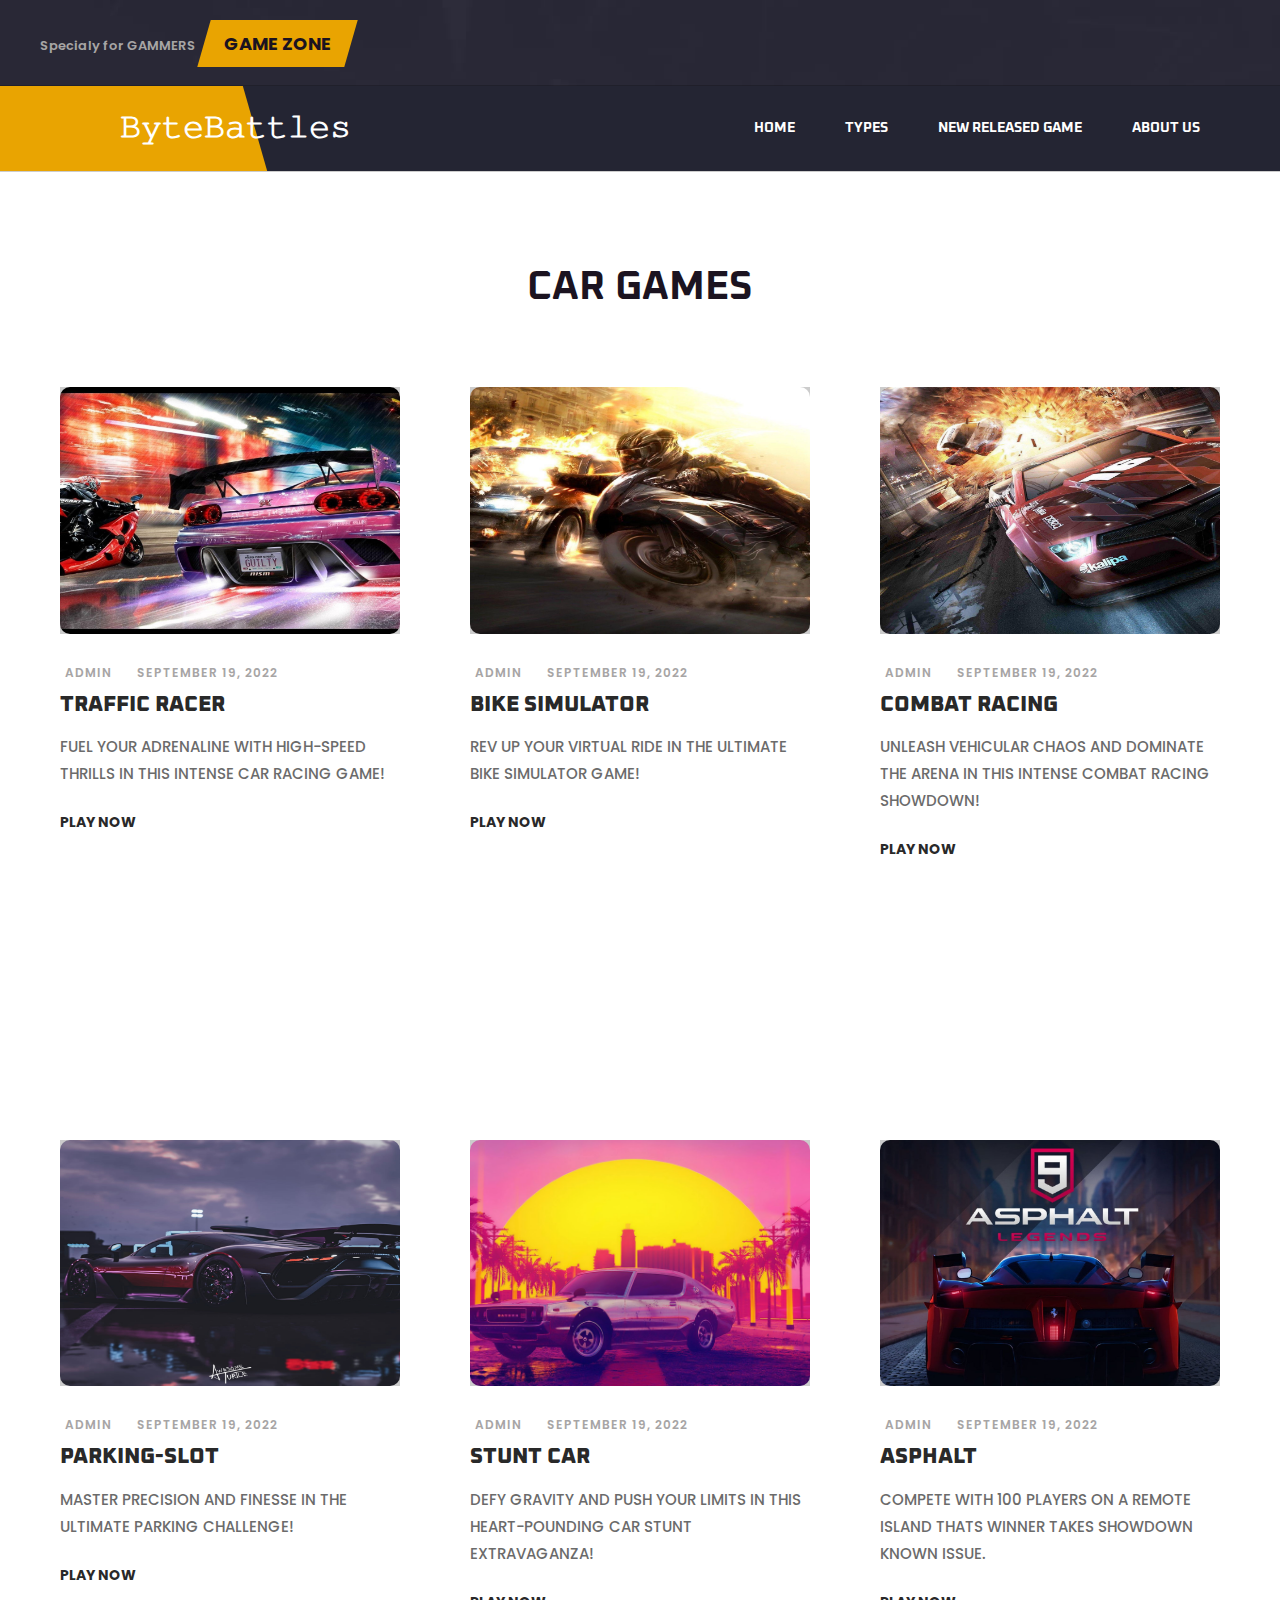
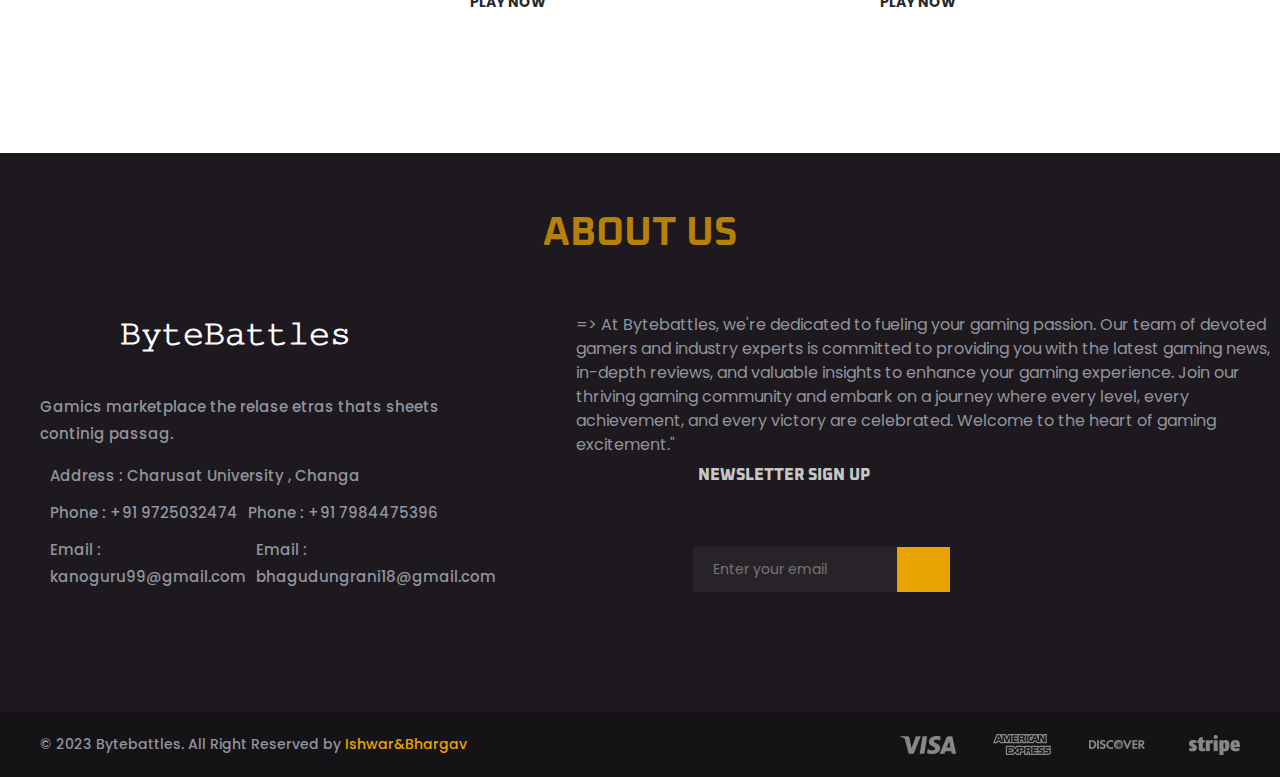
<file: car.html>
<!DOCTYPE html>
<html lang="en">

<head>
  <meta charset="UTF-8">
  <meta http-equiv="X-UA-Compatible" content="IE=edge">
  <meta name="viewport" content="width=device-width, initial-scale=1.0">
  <title>Bytebattles- Create & Manage Matches</title>

  <!-- 
    - favicon
  -->
  <link rel="shortcut icon" href="./favicon.svg" type="image/svg+xml">

  <!-- 
    - custom css link
  -->
  <link rel="stylesheet" href="./code/css/types.css">

  <!-- 
    - google font link
  -->
  <link rel="preconnect" href="https://fonts.googleapis.com">
  <link rel="preconnect" href="https://fonts.gstatic.com" crossorigin>
  <link
    href="https://fonts.googleapis.com/css2?family=Oxanium:wght@600;700;800&family=Poppins:wght@400;500;600;700;800;900&display=swap"
    rel="stylesheet">

  <!-- 
    - preload images
  -->
</head>

<body id="top">

  <!-- 
    - #HEADER
  -->

  <header class="header">
    <div class="header-top">
      <div class="container">
        <div class="countdown-text">
          Specialy for GAMMERS <span class="span skewBg">GAME ZONE </span>
        </div>
        </div>
      </div>
    </div>
    <div class="header-bottom skewBg" data-header>
      <div class="container">
        <a href="index.html" class="logo">𝙱𝚢𝚝𝚎𝙱𝚊𝚝𝚝𝚕𝚎𝚜</a>
        <nav class="navbar" data-navbar>
          <ul class="navbar-list">
            <li class="navbar-item">
              <a href="index.html" class="navbar-link skewBg" data-nav-link>Home</a>
            </li>
            <li class="navbar-item">
              <a href="types.html" class="navbar-link skewBg" data-nav-link>Types</a>
            </li>
            <li class="navbar-item">
              <a href="#features" class="navbar-link skewBg" data-nav-link>NEW RELEASED GAME</a>
            </li>
            <li class="navbar-item">
              <a href="#blog" class="navbar-link skewBg" data-nav-link>About us</a>
            </li>    
          </ul>
        </nav>
      </div>
    </div>
  </header>
<!--  code  for first row of  -->
<section class="section blog" id="blog" aria-label="blog">
  <div class="container">
    <h2 style="margin:50px;text-align:center
    ;color:var(--eerie-black-1); font-family:var( --ff-oxanium);font-size:40px;"> CAR GAMES</h2>
    <ul class="blog-list">

      <li>
        <div class="blog-card">

          <figure class="card-banner img-holder" style="--width: 400; --height: 290;">
            <img src="./code/images/car1.jpg" width="400" height="290" loading="lazy"
              alt="Shooter Action Video" class="img-cover">
          </figure>

          <div class="card-content">

            <ul class="card-meta-list">

              <li class="card-meta-item">
                <ion-icon name="person-outline"></ion-icon>

                <a href="#" class="item-text">Admin</a>
              </li>

              <li class="card-meta-item">
                <ion-icon name="calendar-outline"></ion-icon>

                <time datetime="2022-09-19" class="item-text">September 19, 2022</time>
              </li>

            </ul>

            <h3>
              <a href="https://gaamess.com/mighty-motors/" target ="_blank"class="card-title">Traffic Racer</a>
            </h3>

            <p class="card-text">
              FUEL YOUR ADRENALINE WITH HIGH-SPEED THRILLS IN THIS INTENSE CAR RACING GAME!
            </p>

            <a href="https://gaamess.com/mighty-motors/" target ="_blank"class="card-link">
              <span class="span">Play now</span>

              <ion-icon name="caret-forward"></ion-icon>
            </a>

          </div>

        </div>
      </li>
<!--second game-->
      <li>
        <div class="blog-card">

          <figure class="card-banner img-holder" style="--width: 400; --height: 290;">
            <img src="./code/images/bike.jpg" width="400" height="290" loading="lazy" alt="The Walking Dead"
              class="img-cover">
          </figure>

          <div class="card-content">

            <ul class="card-meta-list">

              <li class="card-meta-item">
                <ion-icon name="person-outline"></ion-icon>

                <a href="#" class="item-text">Admin</a>
              </li>

              <li class="card-meta-item">
                <ion-icon name="calendar-outline"></ion-icon>

                <time datetime="2022-09-19" class="item-text">September 19, 2022</time>
              </li>

            </ul>

            <h3>
              <a href="https://www.silvergames.com/en/bike-simulator" target ="_blank" class="card-title">Bike simulator</a>
            </h3>

            <p class="card-text">
              REV UP YOUR VIRTUAL RIDE IN THE ULTIMATE BIKE SIMULATOR GAME!
            </p>

            <a href="https://www.silvergames.com/en/bike-simulator" target ="_blank" class="card-link">
              <span class="span">Play now</span>

              <ion-icon name="caret-forward"></ion-icon>
            </a>

          </div>

        </div>
      </li>
<!--third game-->
      <li>
        <div class="blog-card">

          <figure class="card-banner img-holder" style="--width: 400; --height: 290;">
            <img src="./code/images/car3.jpg" width="400" height="290" loading="lazy"
              alt="Defense Of The Ancients" class="img-cover">
          </figure>

          <div class="card-content">

            <ul class="card-meta-list">

              <li class="card-meta-item">
                <ion-icon name="person-outline"></ion-icon>

                <a href="#" class="item-text">Admin</a>
              </li>

              <li class="card-meta-item">
                <ion-icon name="calendar-outline"></ion-icon>

                <time datetime="2022-09-19" class="item-text">September 19, 2022</time>
              </li>

            </ul>

            <h3>
              <a href="https://www.bestgames.com/Police-Flying-Car-Simulator" target ="_blank"class="card-title">Combat Racing</a>
            </h3>

            <p class="card-text">
              UNLEASH VEHICULAR CHAOS AND DOMINATE THE ARENA IN THIS INTENSE COMBAT RACING SHOWDOWN!
            </p>

            <a href="https://www.bestgames.com/Police-Flying-Car-Simulator" target ="_blank"class="card-link">
              <span class="span">play now</span>

              <ion-icon name="caret-forward"></ion-icon>
            </a>

          </div>

        </div>
      </li>

    </ul>
    
  </div>
</section>

<!--forth game-->
<section class="section blog" id="blog" aria-label="blog">
  <div class="container">
    <ul class="blog-list">
      <li>
        <div class="blog-card">

          <figure class="card-banner img-holder" style="--width: 400; --height: 290;">
            <img src="./code/images/car2.jpg" loading="lazy"
              alt="Shooter Action Video" class="img-cover">
          </figure>

          <div class="card-content">

            <ul class="card-meta-list">

              <li class="card-meta-item">
                <ion-icon name="person-outline"></ion-icon>

                <a href="#" class="item-text">Admin</a>
              </li>

              <li class="card-meta-item">
                <ion-icon name="calendar-outline"></ion-icon>

                <time datetime="2022-09-19" class="item-text">September 19, 2022</time>
              </li>

            </ul>

            <h3>
              <a href="https://www.crazygames.com/game/parking-slot"target="_blank" class="card-title"> Parking-Slot </a>
            </h3>

            <p class="card-text">
             
              MASTER PRECISION AND FINESSE IN THE ULTIMATE PARKING CHALLENGE!
            </p>

            <a href="https://www.crazygames.com/game/parking-slot"target="_blank" class="card-link">
              <span class="span">Play Now</span>

              <ion-icon name="caret-forward"></ion-icon>
            </a>

          </div>

        </div>
      </li>
<!--fifth GAME-->
      <li>
        <div class="blog-card">

          <figure class="card-banner img-holder" style="--width: 400; --height: 290;">
            <img src="./code/images/car4.jpg" width="400" height="290" loading="lazy" alt="The Walking Dead"
              class="img-cover">
          </figure>

          <div class="card-content">

            <ul class="card-meta-list">

              <li class="card-meta-item">
                <ion-icon name="person-outline"></ion-icon>

                <a href="#" class="item-text">Admin</a>
              </li>

              <li class="card-meta-item">
                <ion-icon name="calendar-outline"></ion-icon>

                <time datetime="2022-09-19" class="item-text">September 19, 2022</time>
              </li>

            </ul>

            <h3>
              <a href="https://www.crazygames.com/game/crazy-stunt-cars-multiplayer"target="_blank" class="card-title">Stunt Car</a>
            </h3>

            <p class="card-text">
              DEFY GRAVITY AND PUSH YOUR LIMITS IN THIS HEART-POUNDING CAR STUNT EXTRAVAGANZA!
            </p>

            <a href="https://www.crazygames.com/game/crazy-stunt-cars-multiplayer"target="_blank" class="card-link">
              <span class="span">Play Now</span>

              <ion-icon name="caret-forward"></ion-icon>
            </a>

          </div>

        </div>
      </li>
     <!--sixth game-->
      <li>
        <div class="blog-card">

          <figure class="card-banner img-holder" style="--width: 400; --height: 290;">
            <img src="./code/images/car5.jpg" width="400" height="290" loading="lazy"
              alt="Defense Of The Ancients" class="img-cover">
          </figure>

          <div class="card-content">

            <ul class="card-meta-list">

              <li class="card-meta-item">
                <ion-icon name="person-outline"></ion-icon>

                <a href="#" class="item-text">Admin</a>
              </li>

              <li class="card-meta-item">
                <ion-icon name="calendar-outline"></ion-icon>

                <time datetime="2022-09-19" class="item-text">September 19, 2022</time>
              </li>

            </ul>

            <h3>
              <a href="https://asphaltlegends.com/"target="_blank" class="card-title">Asphalt</a>
            </h3>

            <p class="card-text">
              COMPETE WITH 100 PLAYERS ON A REMOTE ISLAND THATS WINNER TAKES SHOWDOWN KNOWN ISSUE.
            </p>

            <a href="https://asphaltlegends.com/"target="_blank" class="card-link">
              <span class="span">Play Now</span>

              <ion-icon name="caret-forward"></ion-icon>
            </a>
          </div>
        </div>
      </li>
    </ul>
  </div>
</section>
 <!-- 
    - #FOOTER
  -->
  <footer class="footer">
    <h2 style="margin:50px;text-align:center
    ;color:var(--marigold_75); font-family:var( --ff-oxanium);font-size:40px;"> ABOUT US</h2>
    <div class="footer-top">
      <div class="container">

        <div class="footer-brand">

          <a href="#" class="logo">𝙱𝚢𝚝𝚎𝙱𝚊𝚝𝚝𝚕𝚎𝚜</a>

          <p class="footer-text">
            Gamics marketplace the relase etras thats sheets continig passag.
          </p>

          <ul class="contact-list">
            <li class="contact-item">
              <div class="contact-icon">
                <ion-icon name="location"></ion-icon>
              </div>

              <address class="item-text">
                Address : Charusat University , Changa
              </address>
            </li>

            <li class="contact-item">
              <div class="contact-icon">
                <ion-icon name="headset"></ion-icon>
              </div>

              <a href="tel: +91 9725032474" class="item-text">Phone : +91 9725032474</a>
              <a href="tel: +91 79844475396" class="item-text">Phone : +91 7984475396</a>
            </li>

            <li class="contact-item">
              <div class="contact-icon">
                <ion-icon name="mail-open"></ion-icon>
              </div>

              <a href="mailto:kanoguru99@gmail.com" class="item-text">Email : kanoguru99@gmail.com</a>
              <a href="mailto:bhagudungrani18@gmail.com" class="item-text">Email : bhagudungrani18@gmail.com</a>
            </li>
          </ul>
        </div>
        <ul class="footer-list">
          <li class="about-us">
          <p>=> At Bytebattles, we're dedicated to fueling your gaming passion. Our team of devoted 
            gamers and industry experts is committed to providing you with the latest gaming news, in-depth 
            reviews, and valuable insights to enhance your gaming experience. Join our thriving gaming community 
            and embark on a journey where every level, every achievement, and every victory are celebrated. 
            Welcome to the heart of gaming excitement."</p>
           </ul>
          <div class="footer-newsletter">

            <p class="footer-list-title">Newsletter Sign Up</p>

            <form action="" class="footer-newsletter">
              <input type="email" name="email_address" aria-label="email" placeholder="Enter your email" required
                class="email-field">

              <button type="submit" class="footer-btn" aria-label="submit">
                <ion-icon name="rocket"></ion-icon>
              </button>
            </form>
          </div>
        </div>
      </div>
    </div>

    <div class="footer-bottom">
      <div class="container">

        <p class="copyright">
          &copy; 2023 Bytebattles. All Right Reserved by <a href="#" class="copyright-link">Ishwar&Bhargav</a>
        </p>

        <img src="./code/images/footer-bottom-img.png" width="340" height="21" loading="lazy" alt=""
          class="footer-bottom-img">

      </div>
    </div>

  </footer>
</file>
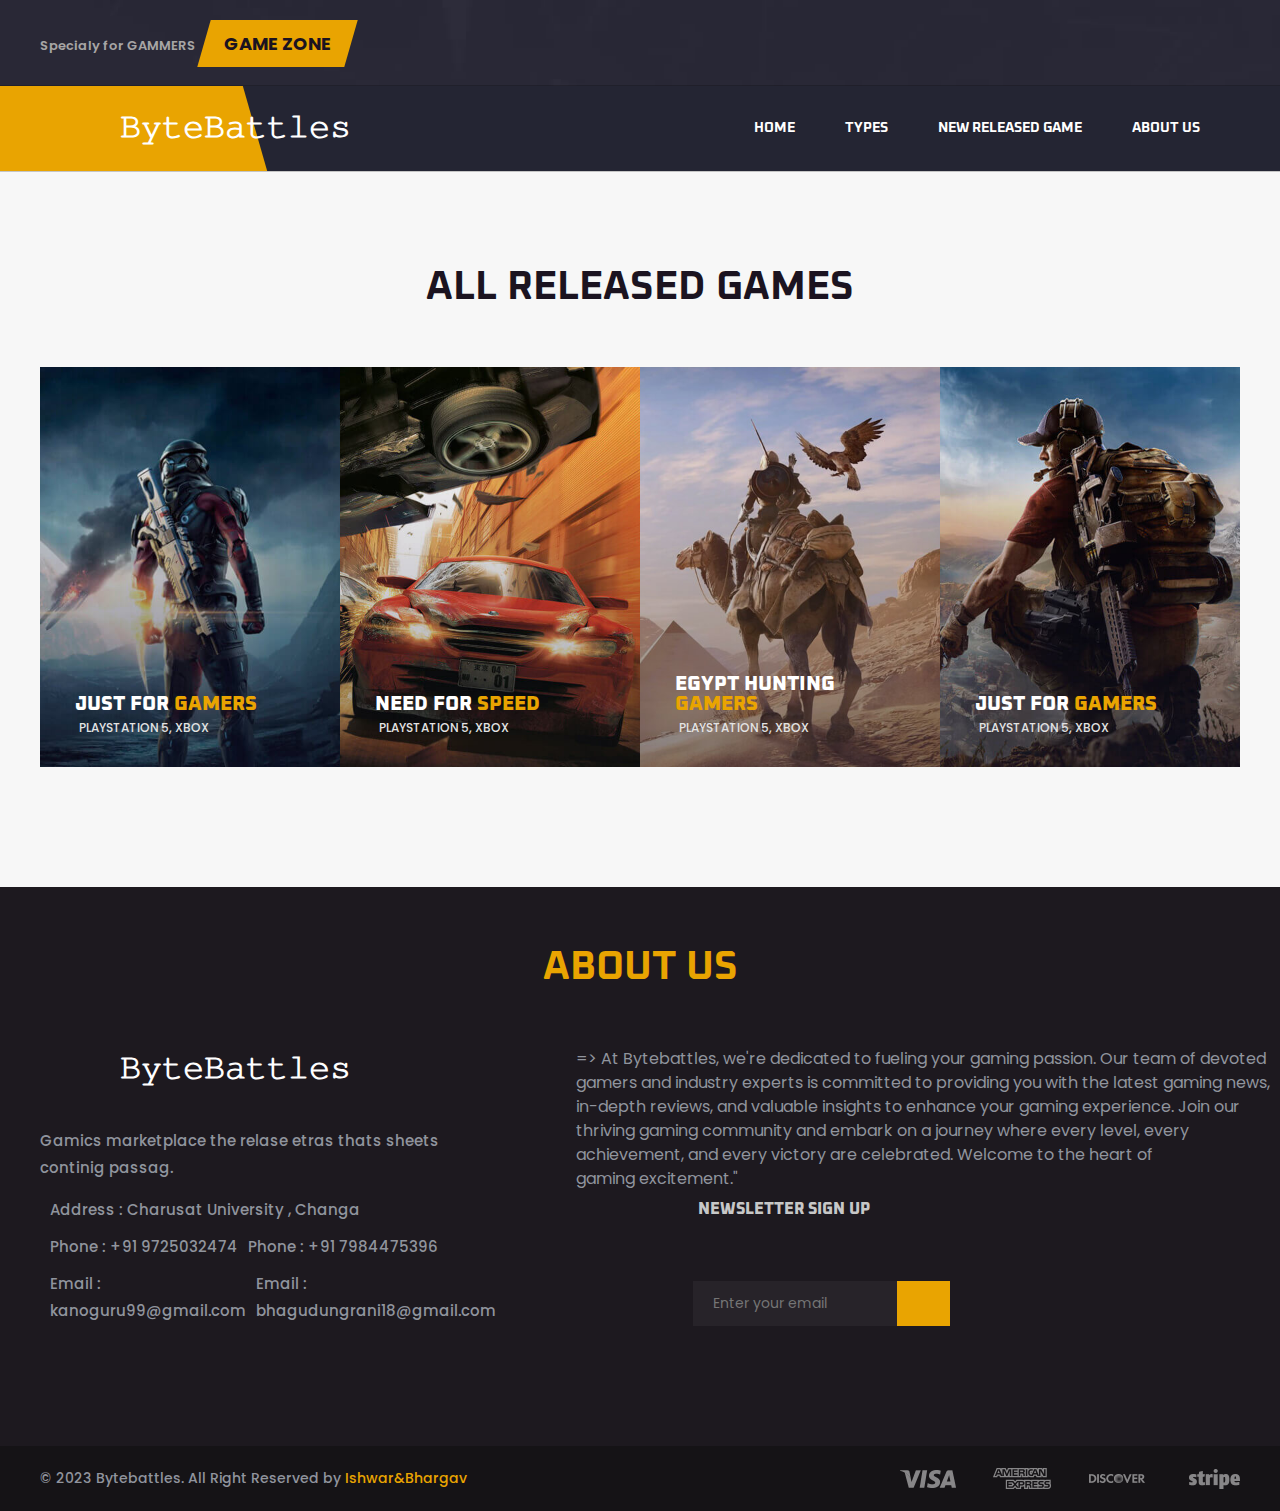
<file: released.html>
<!DOCTYPE html>
<html lang="en"></html>
<head>
  <meta charset="UTF-8">
  <meta http-equiv="X-UA-Compatible" content="IE=edge">
  <meta name="viewport" content="width=device-width, initial-scale=1.0">
  <title>Bytebattles- Create Manage Matches</title>
  <!-- 
    - favicon
  -->
  <link rel="shortcut icon" href="./favicon.svg" type="image/svg+xml">

  <!-- 
    - custom css link
  -->
  <link rel="stylesheet" href="./code/css/style.css">

  <!-- 
    - google font link
  -->
  <link rel="preconnect" href="https://fonts.googleapis.com">
  <link rel="preconnect" href="https://fonts.gstatic.com" crossorigin>
  <link
    href="https://fonts.googleapis.com/css2?family=Oxanium:wght@600;700;800&family=Poppins:wght@400;500;600;700;800;900&display=swap"
    rel="stylesheet">

  <!-- 
    - preload images
  -->
</head>
<body id="top">
  <!-- 
    - #HEADER
  -->
  <header class="header">
    <div class="header-top">
      <div class="container">
        <div class="countdown-text">
          Specialy for GAMMERS <span class="span skewBg">GAME ZONE </span>
        </div>
      </div>
    </div>

    <div class="header-bottom skewBg" data-header>
      <div class="container">

        <a href="index.html" class="logo">𝙱𝚢𝚝𝚎𝙱𝚊𝚝𝚝𝚕𝚎𝚜</a>

        <nav class="navbar" data-navbar>
          <ul class="navbar-list">

            <li class="navbar-item">
              <a href="index.html" class="navbar-link skewBg" data-nav-link>Home</a>
            </li>

            <li class="navbar-item">
              <a href="types.html" class="navbar-link skewBg" data-nav-link>Types</a>
            </li>

            <li class="navbar-item">
              <a href="released.html" class="navbar-link skewBg" data-nav-link>New released game</a>
            </li>

            <li class="navbar-item">
              <a href="#blog" class="navbar-link skewBg" data-nav-link>About us</a>
            </li>

          </ul>
        </nav>

        <div class="header-actions">
    <button class="nav-toggle-btn" aria-label="toggle menu" data-nav-toggler>
            <ion-icon name="menu-outline" class="menu"></ion-icon>
            <ion-icon name="close-outline" class="close"></ion-icon>
          </button>

        </div>

      </div>
    </div>

  </header>
  </section>
  <!--RELEASED-->
  <section class="section featured-game" id="features" aria-label="featured game">
    <div class="container">
      <h2 style="margin:50px;text-align:center
      ;color:var(--eerie-black-1); font-family:var( --ff-oxanium);font-size:40px;"> ALL RELEASED GAMES</h2>

      <ul class="has-scrollbar">

        <li class="scrollbar-item">
          <div class="featured-game-card">

            <figure class="card-banner img-holder" style="--width: 450; --height: 600;">
              <img src="./code/images/featured-game-1.jpg" width="450" height="600" loading="lazy"
                alt="Just for Gamers" class="img-cover">
            </figure>

            <div class="card-content">

              <h3 class="h3">
                <a href="#" class="card-title" tabindex="-1">
                  Just for <span class="span">Gamers</span>
                </a>
              </h3>

              <span class="card-meta">
                <ion-icon name="notifications"></ion-icon>

                <span class="span">Playstation 5, Xbox</span>
              </span>

            </div>

            <div class="card-content-overlay">

              <img src="./code/images/featured-game-icon.png" width="36" height="61" loading="lazy" alt=""
                class="card-icon">

              <h3 class="h3">
                <a href="#" class="card-title">
                  Just for <span class="span">Gamers</span>
                </a>
              </h3>

              <span class="card-meta">
                <ion-icon name="notifications"></ion-icon>

                <span class="span">Playstation 5, Xbox</span>
              </span>

            </div>

          </div>
        </li>

        <li class="scrollbar-item">
          <div class="featured-game-card">

            <figure class="card-banner img-holder" style="--width: 450; --height: 600;">
              <img src="./code/images/featured-game-2.jpg" width="450" height="600" loading="lazy"
                alt="Need for Speed" class="img-cover">
            </figure>

            <div class="card-content">

              <h3 class="h3">
                <a href="#" class="card-title" tabindex="-1">
                  Need for <span class="span">Speed</span>
                </a>
              </h3>

              <span class="card-meta">
                <ion-icon name="notifications"></ion-icon>

                <span class="span">Playstation 5, Xbox</span>
              </span>

            </div>

            <div class="card-content-overlay">

              <img src="./code/images/featured-game-icon.png" width="36" height="61" loading="lazy" alt=""
                class="card-icon">

              <h3 class="h3">
                <a href="#" class="card-title">
                  Need for <span class="span">Speed</span>
                </a>
              </h3>

              <span class="card-meta">
                <ion-icon name="notifications"></ion-icon>

                <span class="span">Playstation 5, Xbox</span>
              </span>

            </div>

          </div>
        </li>

        <li class="scrollbar-item">
          <div class="featured-game-card">

            <figure class="card-banner img-holder" style="--width: 450; --height: 600;">
              <img src="./code/images/featured-game-3.jpg" width="450" height="600" loading="lazy"
                alt="Egypt Hunting Gamers" class="img-cover">
            </figure>

            <div class="card-content">

              <h3 class="h3">
                <a href="#" class="card-title" tabindex="-1">
                  Egypt Hunting <span class="span">Gamers</span>
                </a>
              </h3>

              <span class="card-meta">
                <ion-icon name="notifications"></ion-icon>

                <span class="span">Playstation 5, Xbox</span>
              </span>

            </div>

            <div class="card-content-overlay">

              <img src="./code/images/featured-game-icon.png" width="36" height="61" loading="lazy" alt=""
                class="card-icon">

              <h3 class="h3">
                <a href="#" class="card-title">
                  Egypt Hunting <span class="span">Gamers</span>
                </a>
              </h3>

              <span class="card-meta">
                <ion-icon name="notifications"></ion-icon>

                <span class="span">Playstation 5, Xbox</span>
              </span>

            </div>

          </div>
        </li>

        <li class="scrollbar-item">
          <div class="featured-game-card">

            <figure class="card-banner img-holder" style="--width: 450; --height: 600;">
              <img src="./code/images/featured-game-4.jpg" width="450" height="600" loading="lazy"
                alt="Just for Gamers" class="img-cover">
            </figure>

            <div class="card-content">

              <h3 class="h3">
                <a href="#" class="card-title" tabindex="-1">
                  Just for <span class="span">Gamers</span>
                </a>
              </h3>

              <span class="card-meta">
                <ion-icon name="notifications"></ion-icon>

                <span class="span">Playstation 5, Xbox</span>
              </span>

            </div>

            <div class="card-content-overlay">

              <img src="./code/images/featured-game-icon.png" width="36" height="61" loading="lazy" alt=""
                class="card-icon">

              <h3 class="h3">
                <a href="#" class="card-title">
                  Just for <span class="span">Gamers</span>
                </a>
              </h3>

              <span class="card-meta">
                <ion-icon name="notifications"></ion-icon>

                <span class="span">Playstation 5, Xbox</span>
              </span>

            </div>

          </div>
        </li>

      </ul>

    </div>
  </section>
    <!-- 
    - #FOOTER
  -->
  <footer class="footer">
    <h2 style="margin:50px;text-align:center
      ;color:var(--marigold); font-family:var( --ff-oxanium);font-size:40px;">ABOUT US</h2>
    <div class="footer-top">
      <div class="container">

        <div class="footer-brand">

          <a href="#" class="logo">𝙱𝚢𝚝𝚎𝙱𝚊𝚝𝚝𝚕𝚎𝚜</a>

          <p class="footer-text">
            Gamics marketplace the relase etras thats sheets continig passag.
          </p>

          <ul class="contact-list">
            <li class="contact-item">
              <div class="contact-icon">
                <ion-icon name="location"></ion-icon>
              </div>

              <address class="item-text">
                Address : Charusat University , Changa
              </address>
            </li>

            <li class="contact-item">
              <div class="contact-icon">
                <ion-icon name="headset"></ion-icon>
              </div>

              <a href="tel: +91 9725032474" class="item-text">Phone : +91 9725032474</a>
              <a href="tel: +91 79844475396" class="item-text">Phone : +91 7984475396</a>
            </li>

            <li class="contact-item">
              <div class="contact-icon">
                <ion-icon name="mail-open"></ion-icon>
              </div>

              <a href="mailto:kanoguru99@gmail.com" class="item-text">Email : kanoguru99@gmail.com</a>
              <a href="mailto:bhagudungrani18@gmail.com" class="item-text">Email : bhagudungrani18@gmail.com</a>
            </li>
          </ul>
        </div>
        <ul class="footer-list">
          <li class="about-us">
          <p>=> At Bytebattles, we're dedicated to fueling your gaming passion. Our team of devoted 
            gamers and industry experts is committed to providing you with the latest gaming news, in-depth 
            reviews, and valuable insights to enhance your gaming experience. Join our thriving gaming community 
            and embark on a journey where every level, every achievement, and every victory are celebrated. 
            Welcome to the heart of gaming excitement."</p>
           </ul>
          <div class="footer-newsletter">

            <p class="footer-list-title">Newsletter Sign Up</p>

            <form action="" class="footer-newsletter">
              <input type="email" name="email_address" aria-label="email" placeholder="Enter your email" required
                class="email-field">

              <button type="submit" class="footer-btn" aria-label="submit">
                <ion-icon name="rocket"></ion-icon>
              </button>
            </form>
          </div>
        </div>
      </div>
    </div>

    <div class="footer-bottom">
      <div class="container">

        <p class="copyright">
          &copy; 2023 Bytebattles. All Right Reserved by <a href="#" class="copyright-link">Ishwar&Bhargav</a>
        </p>

        <img src="./code/images/footer-bottom-img.png" width="340" height="21" loading="lazy" alt=""
          class="footer-bottom-img">

      </div>
    </div>

  </footer>
</file>
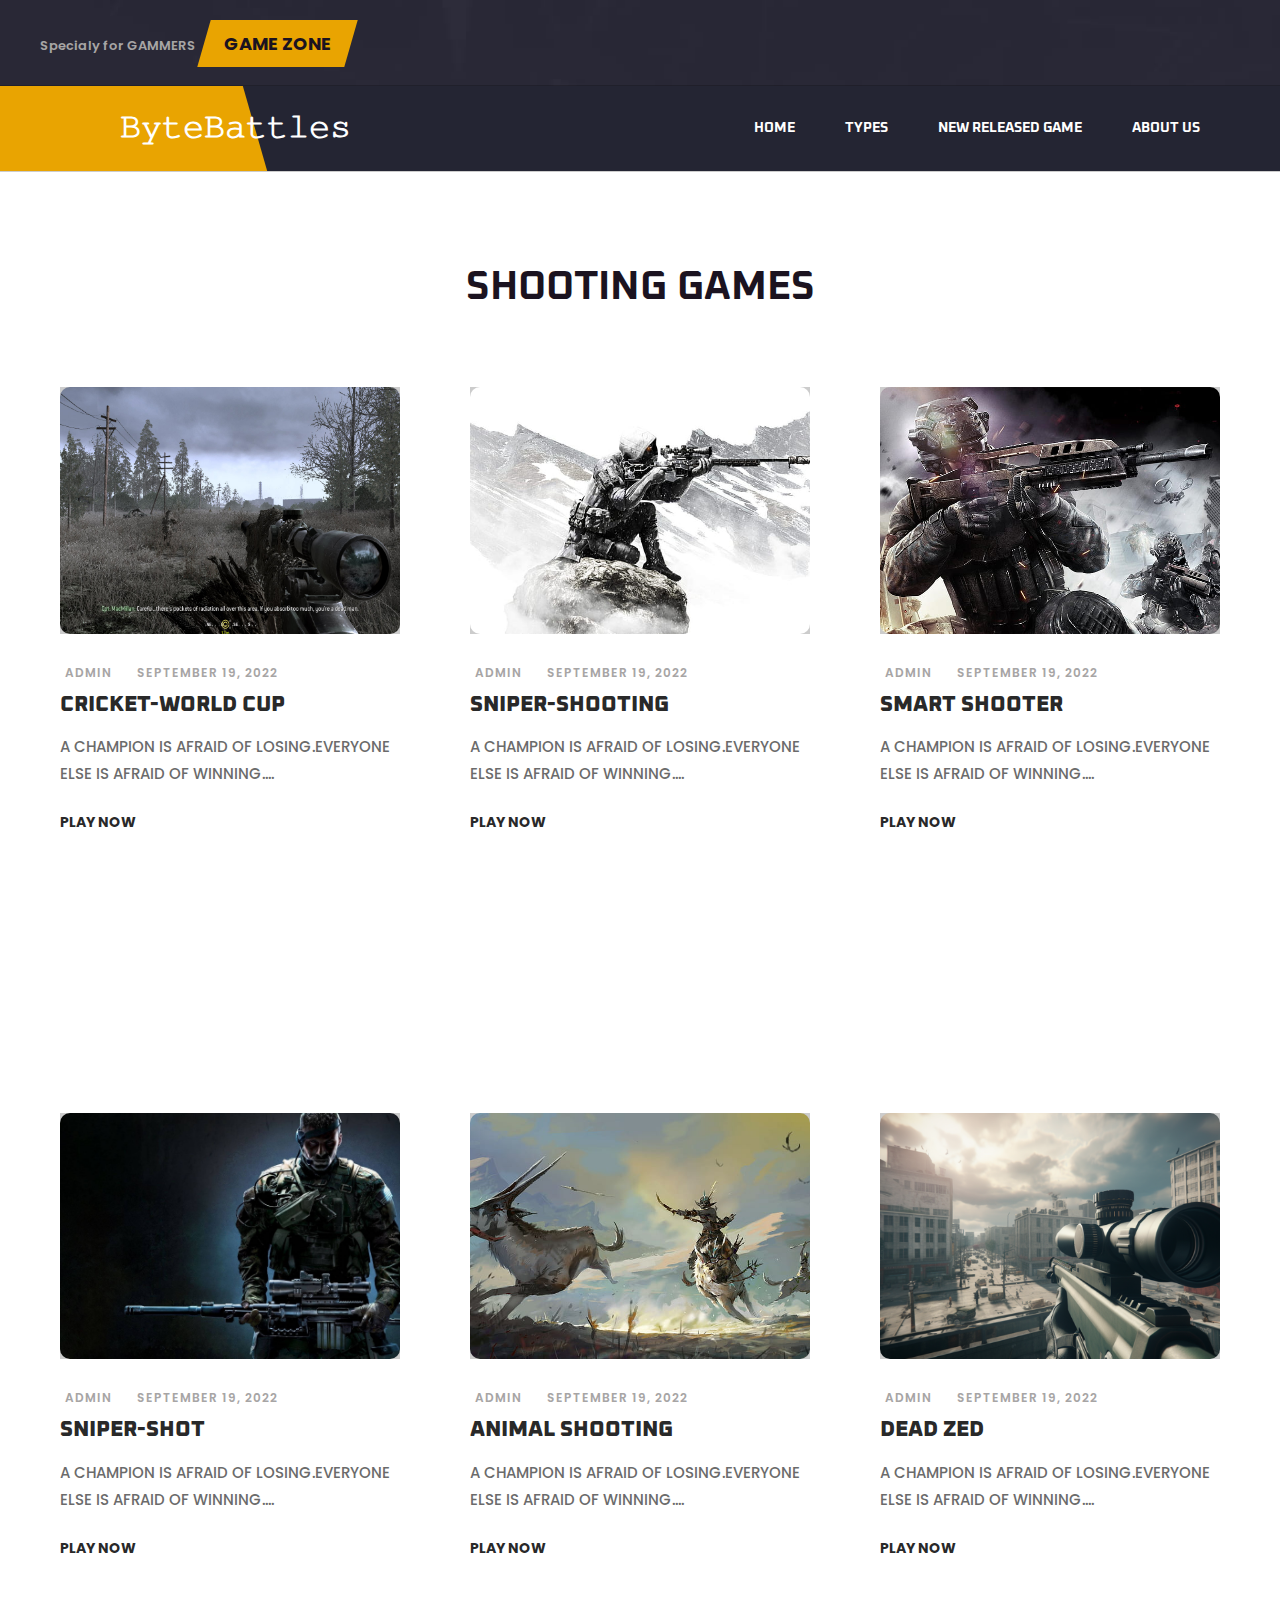
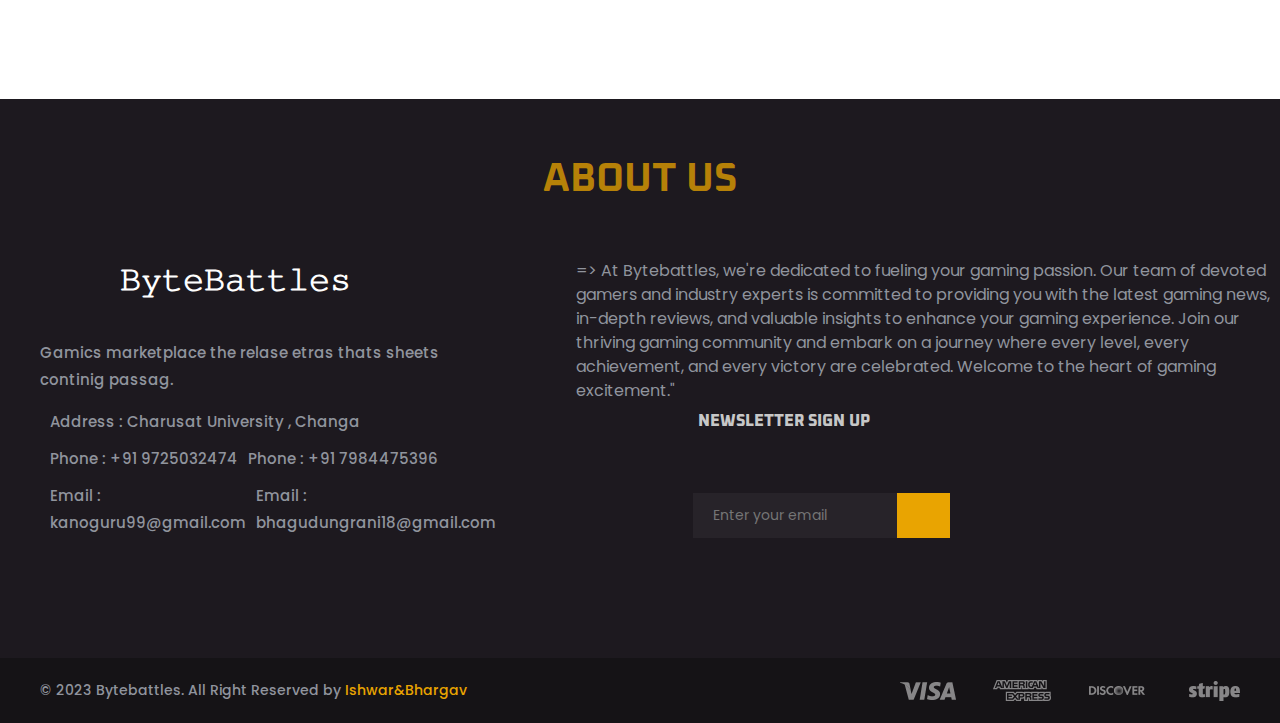
<file: shotting.html>
<!DOCTYPE html>
<html lang="en"></html>
<head>
  <meta charset="UTF-8">
  <meta http-equiv="X-UA-Compatible" content="IE=edge">
  <meta name="viewport" content="width=device-width, initial-scale=1.0">
  <title>Bytebattles- Create Manage Matches</title>
  <!-- 
    - favicon
  -->
  <link rel="shortcut icon" href="./favicon.svg" type="image/svg+xml">

  <!-- 
    - custom css link
  -->
  <link rel="stylesheet" href="./code/css/types.css">

  <!-- 
    - google font link
  -->
  <link rel="preconnect" href="https://fonts.googleapis.com">
  <link rel="preconnect" href="https://fonts.gstatic.com" crossorigin>
  <link
    href="https://fonts.googleapis.com/css2?family=Oxanium:wght@600;700;800&family=Poppins:wght@400;500;600;700;800;900&display=swap"
    rel="stylesheet">

  <!-- 
    - preload images
  -->
</head>
<body id="top">
  <!-- 
    - #HEADER
  -->
  <header class="header">
    <div class="header-top">
      <div class="container">
        <div class="countdown-text">
          Specialy for GAMMERS <span class="span skewBg">GAME ZONE </span>
        </div>
        </div>
      </div>
    </div>

    <div class="header-bottom skewBg" data-header>
      <div class="container">

        <a href="index.html" class="logo">𝙱𝚢𝚝𝚎𝙱𝚊𝚝𝚝𝚕𝚎𝚜</a>

        <nav class="navbar" data-navbar>
          <ul class="navbar-list">

            <li class="navbar-item">
              <a href="index.html" class="navbar-link skewBg" data-nav-link>Home</a>
            </li>

            <li class="navbar-item">
              <a href="types.html" class="navbar-link skewBg" data-nav-link>Types</a>
            </li>

            <li class="navbar-item">
              <a href="released.html" class="navbar-link skewBg" data-nav-link>NEW RELEASED GAME</a>
            </li>


            <li class="navbar-item">
              <a href="#blog" class="navbar-link skewBg" data-nav-link>About us</a>
            </li>

          </ul>
        </nav>

        <div class="header-actions">
          <button class="nav-toggle-btn" aria-label="toggle menu" data-nav-toggler>
            <ion-icon name="menu-outline" class="menu"></ion-icon>
            <ion-icon name="close-outline" class="close"></ion-icon>
          </button>

        </div>

      </div>
    </div>

  </header>
  </section>
  <!--sport-->
<!-- SECOND ROW(FIRST GAME)-->
<section class="section blog" id="blog" aria-label="blog">
  <div class="container">
    <h2 style="margin:50px;text-align:center
   ;color:var(--eerie-black-1); font-family:var( --ff-oxanium);font-size:40px;"> SHOOTING GAMES</h2>
    <ul class="blog-list">
      <li>
        <div class="blog-card">

          <figure class="card-banner img-holder" style="--width: 400; --height: 290;">
            <img src="./code/images/snipermission.jpg" loading="lazy"
              alt="Shooter Action Video" class="img-cover">
          </figure>

          <div class="card-content">

            <ul class="card-meta-list">

              <li class="card-meta-item">
                <ion-icon name="person-outline"></ion-icon>

                <a href="#" class="item-text">Admin</a>
              </li>

              <li class="card-meta-item">
                <ion-icon name="calendar-outline"></ion-icon>

                <time datetime="2022-09-19" class="item-text">September 19, 2022</time>
              </li>

            </ul>

            <h3>
              <a href="https://www.crazygames.com/game/sniper-mission-blj"target="_blank" class="card-title">Cricket-World Cup</a>
            </h3>

            <p class="card-text">
                A CHAMPION IS AFRAID OF LOSING.EVERYONE ELSE IS AFRAID OF WINNING....
            </p>

            <a href="https://www.crazygames.com/game/sniper-mission-blj"target="_blank" class="card-link">
              <span class="span">play now</span>

              <ion-icon name="caret-forward"></ion-icon>
            </a>

          </div>

        </div>
      </li>
<!--SECOND GAME-->
      <li>
        <div class="blog-card">

          <figure class="card-banner img-holder" style="--width: 400; --height: 290;">
            <img src="./code/images/snishoting.jpg" width="400" height="290" loading="lazy" alt="The Walking Dead"
              class="img-cover">
          </figure>

          <div class="card-content">

            <ul class="card-meta-list">

              <li class="card-meta-item">
                <ion-icon name="person-outline"></ion-icon>

                <a href="#" class="item-text">Admin</a>
              </li>

              <li class="card-meta-item">
                <ion-icon name="calendar-outline"></ion-icon>

                <time datetime="2022-09-19" class="item-text">September 19, 2022</time>
              </li>

            </ul>

            <h3>
              <a href="https://www.crazygames.com/game/sniper-shooting"target="_blank" class="card-title">Sniper-Shooting</a>
            </h3>

            <p class="card-text">
                A CHAMPION IS AFRAID OF LOSING.EVERYONE ELSE IS AFRAID OF WINNING....
            </p>

            <a href="https://www.crazygames.com/game/sniper-shooting"target="_blank" class="card-link">
              <span class="span">Play Now</span>

              <ion-icon name="caret-forward"></ion-icon>
            </a>

          </div>

        </div>
      </li>
     <!--third game-->
      <li>
        <div class="blog-card">

          <figure class="card-banner img-holder" style="--width: 400; --height: 290;">
            <img src="./code/images/fs.jpg" width="400" height="290" loading="lazy"
              alt="Defense Of The Ancients" class="img-cover">
          </figure>

          <div class="card-content">

            <ul class="card-meta-list">

              <li class="card-meta-item">
                <ion-icon name="person-outline"></ion-icon>

                <a href="#" class="item-text">Admin</a>
              </li>

              <li class="card-meta-item">
                <ion-icon name="calendar-outline"></ion-icon>

                <time datetime="2022-09-19" class="item-text">September 19, 2022</time>
              </li>

            </ul>

            <h3>
              <a href="https://www.crazygames.com/game/forward-assault"target="_blank" class="card-title">Smart Shooter</a>
            </h3>

            <p class="card-text">
              A CHAMPION IS AFRAID OF LOSING.EVERYONE ELSE IS AFRAID OF WINNING....
            </p>

            <a href="https://www.crazygames.com/game/forward-assault"target="_blank" class="card-link">
              <span class="span">Play Now</span>

              <ion-icon name="caret-forward"></ion-icon>
            </a>
          </div>
        </div>
      </li>
    </ul>
  </div>
</section>
<!--forth game-->
<section class="section blog" id="blog" aria-label="blog">
    <div class="container">
      <ul class="blog-list">
        <li>
          <div class="blog-card">
  
            <figure class="card-banner img-holder" style="--width: 400; --height: 290;">
              <img src="./code/images/sniper.jpg" loading="lazy"
                alt="Shooter Action Video" class="img-cover">
            </figure>
  
            <div class="card-content">
  
              <ul class="card-meta-list">
  
                <li class="card-meta-item">
                  <ion-icon name="person-outline"></ion-icon>
  
                  <a href="#" class="item-text">Admin</a>
                </li>
  
                <li class="card-meta-item">
                  <ion-icon name="calendar-outline"></ion-icon>
  
                  <time datetime="2022-09-19" class="item-text">September 19, 2022</time>
                </li>
  
              </ul>
  
              <h3>
                <a href="https://www.crazygames.com/game/sniper-shot-bullet-time"target="_blank" class="card-title"> Sniper-Shot</a>
              </h3>
  
              <p class="card-text">
                A CHAMPION IS AFRAID OF LOSING.EVERYONE ELSE IS AFRAID OF WINNING....
              </p>
  
              <a href="https://www.crazygames.com/game/sniper-shot-bullet-time"target="_blank" class="card-link">
                <span class="span">Play Now</span>
  
                <ion-icon name="caret-forward"></ion-icon>
              </a>
  
            </div>
  
          </div>
        </li>
  <!--fifth GAME-->
        <li>
          <div class="blog-card">
  
            <figure class="card-banner img-holder" style="--width: 400; --height: 290;">
              <img src="./code/images/animaul-hunter.jpg" width="400" height="290" loading="lazy" alt="The Walking Dead"
                class="img-cover">
            </figure>
  
            <div class="card-content">
  
              <ul class="card-meta-list">
  
                <li class="card-meta-item">
                  <ion-icon name="person-outline"></ion-icon>
  
                  <a href="#" class="item-text">Admin</a>
                </li>
  
                <li class="card-meta-item">
                  <ion-icon name="calendar-outline"></ion-icon>
  
                  <time datetime="2022-09-19" class="item-text">September 19, 2022</time>
                </li>
  
              </ul>
  
              <h3>
                <a href="https://www.crazygames.com/game/hunter"target="_blank" class="card-title">Animal Shooting</a>
              </h3>
  
              <p class="card-text">
                A CHAMPION IS AFRAID OF LOSING.EVERYONE ELSE IS AFRAID OF WINNING....
              </p>
  
              <a href="https://www.crazygames.com/game/hunter"target="_blank" class="card-link">
                <span class="span">Play Now</span>
  
                <ion-icon name="caret-forward"></ion-icon>
              </a>
  
            </div>
  
          </div>
        </li>
       <!--sixth game-->
        <li>
          <div class="blog-card">
  
            <figure class="card-banner img-holder" style="--width: 400; --height: 290;">
              <img src="./code/images/zed.jpg" width="400" height="290" loading="lazy"
                alt="Defense Of The Ancients" class="img-cover">
            </figure>
  
            <div class="card-content">
  
              <ul class="card-meta-list">
  
                <li class="card-meta-item">
                  <ion-icon name="person-outline"></ion-icon>
  
                  <a href="#" class="item-text">Admin</a>
                </li>
  
                <li class="card-meta-item">
                  <ion-icon name="calendar-outline"></ion-icon>
  
                  <time datetime="2022-09-19" class="item-text">September 19, 2022</time>
                </li>
  
              </ul>
  
              <h3>
                <a href="https://www.crazygames.com/game/dead-zed"target="_blank" class="card-title">Dead Zed</a>
              </h3>
  
              <p class="card-text">
                A CHAMPION IS AFRAID OF LOSING.EVERYONE ELSE IS AFRAID OF WINNING....
              </p>
  
              <a href="https://www.crazygames.com/game/dead-zed"target="_blank" class="card-link">
                <span class="span">Play Now</span>
  
                <ion-icon name="caret-forward"></ion-icon>
              </a>
            </div>
          </div>
        </li>
      </ul>
    </div>
  </section>
    <!-- 
    - #FOOTER
  -->
  <footer class="footer">
    <h2 style="margin:50px;text-align:center
   ;color:var(--marigold_75); font-family:var( --ff-oxanium);font-size:40px;"> ABOUT US</h2>
    <div class="footer-top">
      <div class="container">

        <div class="footer-brand">

          <a href="#" class="logo">𝙱𝚢𝚝𝚎𝙱𝚊𝚝𝚝𝚕𝚎𝚜</a>

          <p class="footer-text">
            Gamics marketplace the relase etras thats sheets continig passag.
          </p>

          <ul class="contact-list">
            <li class="contact-item">
              <div class="contact-icon">
                <ion-icon name="location"></ion-icon>
              </div>

              <address class="item-text">
                Address : Charusat University , Changa
              </address>
            </li>

            <li class="contact-item">
              <div class="contact-icon">
                <ion-icon name="headset"></ion-icon>
              </div>

              <a href="tel: +91 9725032474" class="item-text">Phone : +91 9725032474</a>
              <a href="tel: +91 79844475396" class="item-text">Phone : +91 7984475396</a>
            </li>

            <li class="contact-item">
              <div class="contact-icon">
                <ion-icon name="mail-open"></ion-icon>
              </div>

              <a href="mailto:kanoguru99@gmail.com" class="item-text">Email : kanoguru99@gmail.com</a>
              <a href="mailto:bhagudungrani18@gmail.com" class="item-text">Email : bhagudungrani18@gmail.com</a>
            </li>
          </ul>
        </div>
        <ul class="footer-list">
          <li class="about-us">
          <p>=> At Bytebattles, we're dedicated to fueling your gaming passion. Our team of devoted 
            gamers and industry experts is committed to providing you with the latest gaming news, in-depth 
            reviews, and valuable insights to enhance your gaming experience. Join our thriving gaming community 
            and embark on a journey where every level, every achievement, and every victory are celebrated. 
            Welcome to the heart of gaming excitement."</p>
           </ul>
          <div class="footer-newsletter">

            <p class="footer-list-title">Newsletter Sign Up</p>

            <form action="" class="footer-newsletter">
              <input type="email" name="email_address" aria-label="email" placeholder="Enter your email" required
                class="email-field">

              <button type="submit" class="footer-btn" aria-label="submit">
                <ion-icon name="rocket"></ion-icon>
              </button>
            </form>
          </div>
        </div>
      </div>
    </div>

    <div class="footer-bottom">
      <div class="container">

        <p class="copyright">
          &copy; 2023 Bytebattles. All Right Reserved by <a href="#" class="copyright-link">Ishwar&Bhargav</a>
        </p>

        <img src="./code/images/footer-bottom-img.png" width="340" height="21" loading="lazy" alt=""
          class="footer-bottom-img">

      </div>
    </div>

  </footer>
</file>
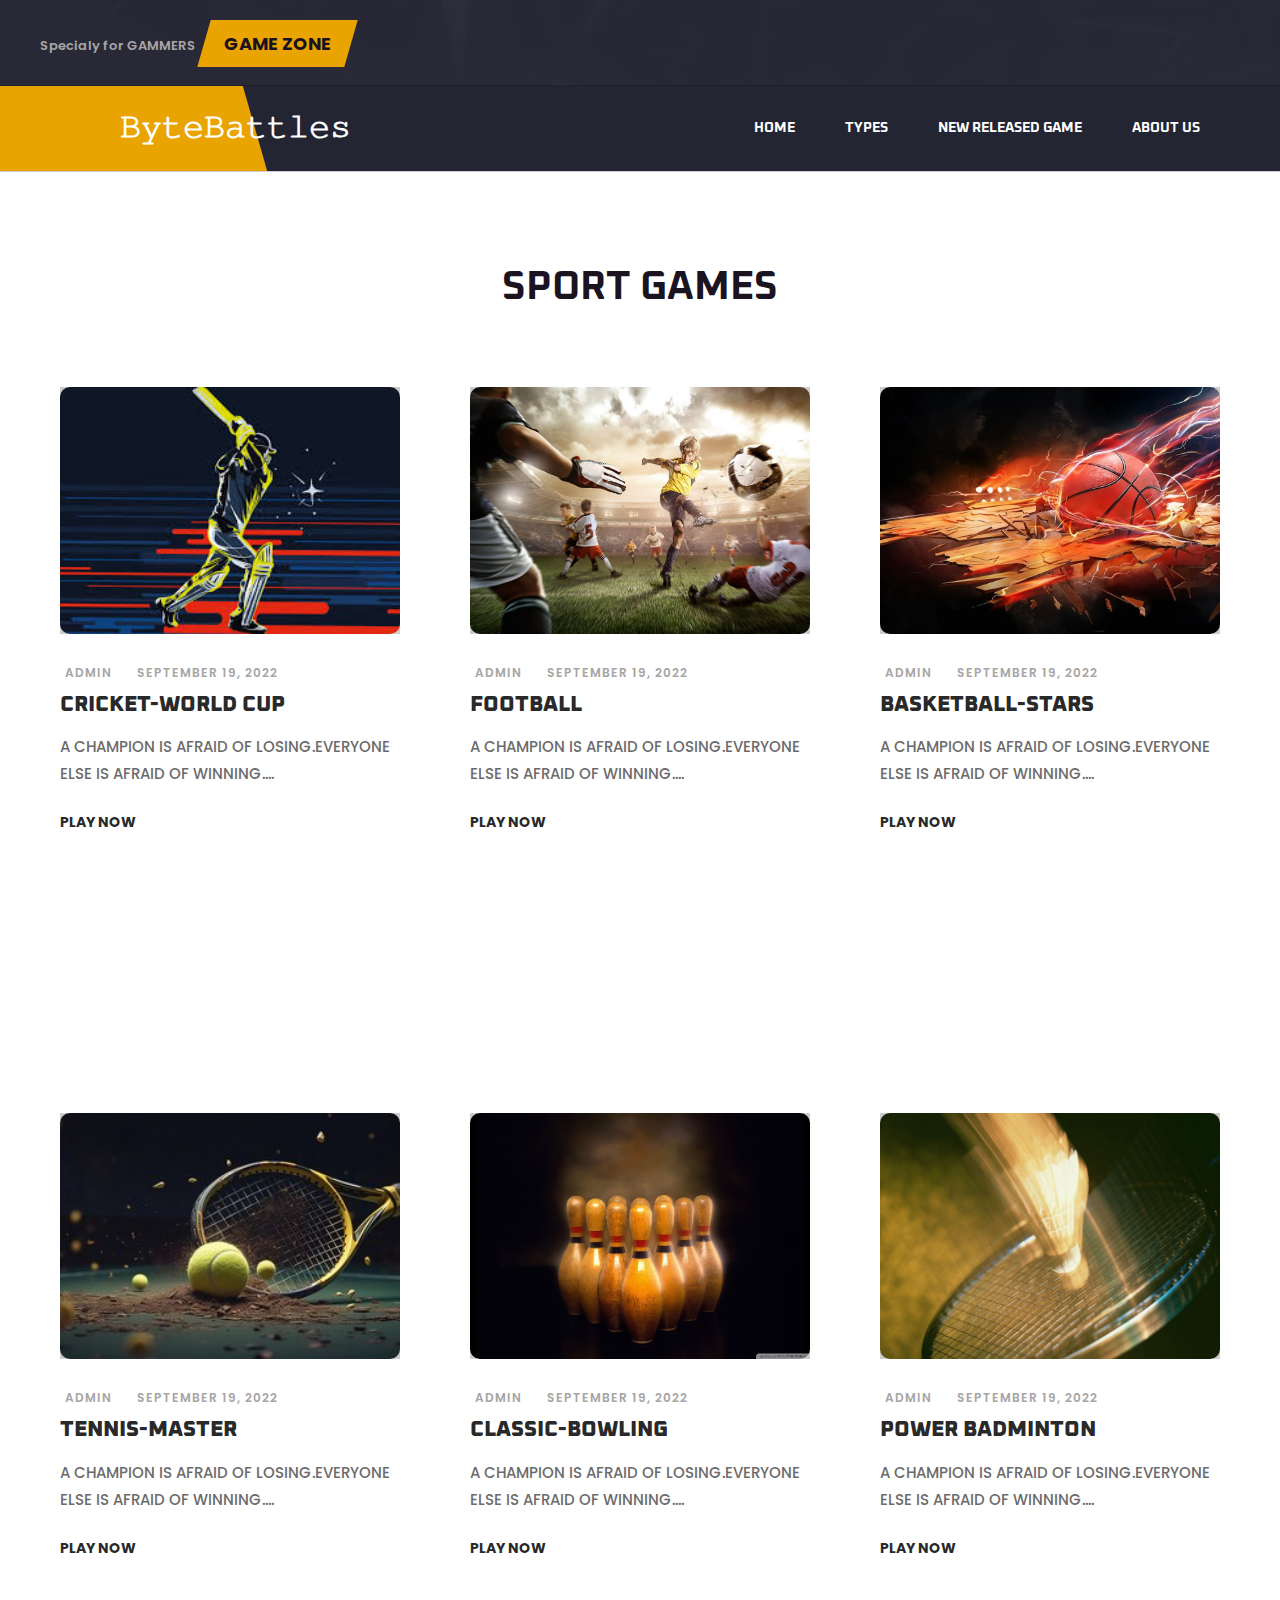
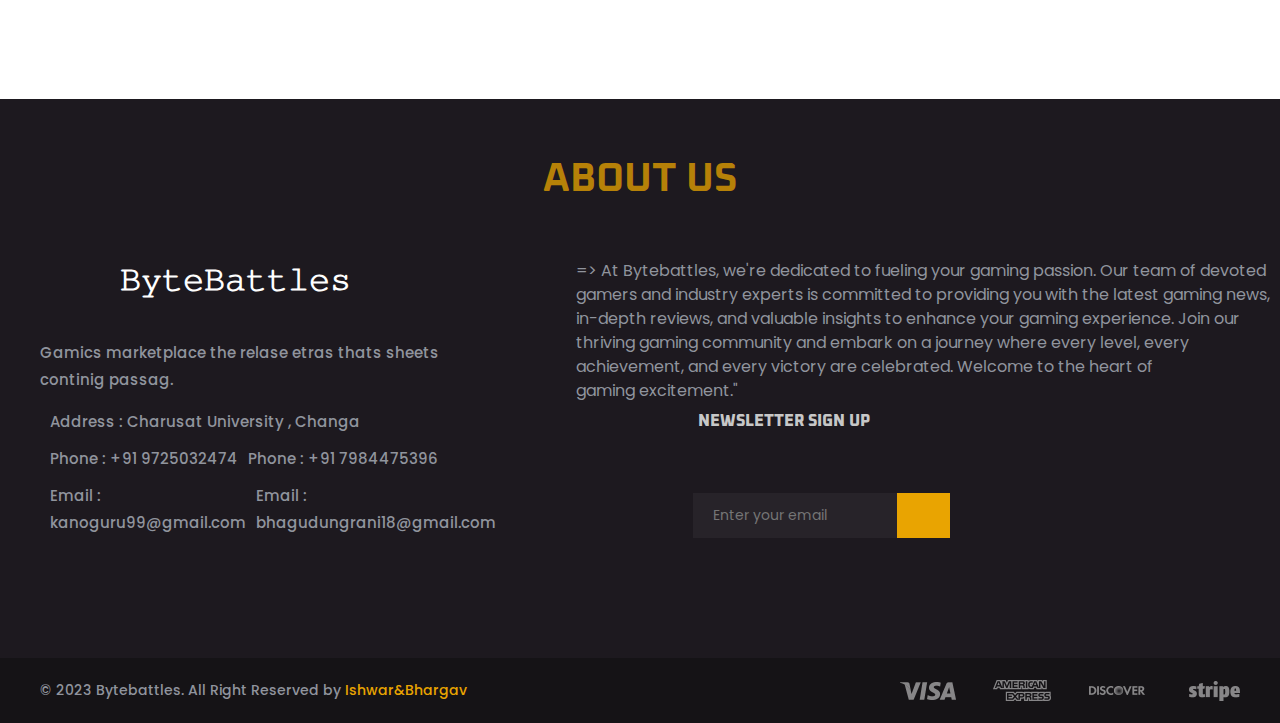
<file: sport.html>
<!DOCTYPE html>
<html lang="en"></html>
<head>
  <meta charset="UTF-8">
  <meta http-equiv="X-UA-Compatible" content="IE=edge">
  <meta name="viewport" content="width=device-width, initial-scale=1.0">
  <title>Bytebattles- Create Manage Matches</title>
  <!-- 
    - favicon
  -->
  <link rel="shortcut icon" href="./favicon.svg" type="image/svg+xml">

  <!-- 
    - custom css link
  -->
  <link rel="stylesheet" href="./code/css/types.css">

  <!-- 
    - google font link
  -->
  <link rel="preconnect" href="https://fonts.googleapis.com">
  <link rel="preconnect" href="https://fonts.gstatic.com" crossorigin>
  <link
    href="https://fonts.googleapis.com/css2?family=Oxanium:wght@600;700;800&family=Poppins:wght@400;500;600;700;800;900&display=swap"
    rel="stylesheet">

  <!-- 
    - preload images
  -->
</head>
<body id="top">
  <!-- 
    - #HEADER
  -->
  <header class="header">
    <div class="header-top">
      <div class="container">
        <div class="countdown-text">
          Specialy for GAMMERS <span class="span skewBg">GAME ZONE </span>
        </div>
        </div>
      </div>
    </div>

    <div class="header-bottom skewBg" data-header>
      <div class="container">

        <a href="index.html" class="logo">𝙱𝚢𝚝𝚎𝙱𝚊𝚝𝚝𝚕𝚎𝚜</a>

        <nav class="navbar" data-navbar>
          <ul class="navbar-list">

            <li class="navbar-item">
              <a href="index.html" class="navbar-link skewBg" data-nav-link>Home</a>
            </li>

            <li class="navbar-item">
              <a href="types.html" class="navbar-link skewBg" data-nav-link>Types</a>
            </li>

            <li class="navbar-item">
              <a href="released.html" class="navbar-link skewBg" data-nav-link>NEW RELEASED GAME</a>
            </li>
            <li class="navbar-item">
              <a href="#blog" class="navbar-link skewBg" data-nav-link>About us</a>
            </li>
          </ul>
        </nav>
        <div class="header-actions">
          <button class="nav-toggle-btn" aria-label="toggle menu" data-nav-toggler>
            <ion-icon name="menu-outline" class="menu"></ion-icon>
            <ion-icon name="close-outline" class="close"></ion-icon>
          </button>
        </div>
      </div>
    </div>
  </header>
  </section>
  <!--sport-->
<!-- FIRST ROW(FIRST GAME)-->
<section class="section blog" id="blog" aria-label="blog">
  <div class="container">
    <h2 style="margin:50px;text-align:center
    ;color:var(--eerie-black-1); font-family:var( --ff-oxanium);font-size:40px;"> SPORT GAMES</h2>
    <ul class="blog-list">
      <li>
        <div class="blog-card">

          <figure class="card-banner img-holder" style="--width: 400; --height: 290;">
            <img src="./code/images/cricket.jpeg" loading="lazy"
              alt="Shooter Action Video" class="img-cover">
          </figure>

          <div class="card-content">

            <ul class="card-meta-list">

              <li class="card-meta-item">
                <ion-icon name="person-outline"></ion-icon>

                <a href="#" class="item-text">Admin</a>
              </li>

              <li class="card-meta-item">
                <ion-icon name="calendar-outline"></ion-icon>

                <time datetime="2022-09-19" class="item-text">September 19, 2022</time>
              </li>

            </ul>

            <h3>
              <a href="https://poki.com/en/g/cricket-world-cup"target="_blank" class="card-title">Cricket-World Cup</a>
            </h3>

            <p class="card-text">
                A CHAMPION IS AFRAID OF LOSING.EVERYONE ELSE IS AFRAID OF WINNING....
            </p>

            <a href="https://poki.com/en/g/cricket-world-cup"target="_blank" class="card-link">
              <span class="span">Play Now</span>

              <ion-icon name="caret-forward"></ion-icon>
            </a>

          </div>

        </div>
      </li>
<!--SECOND GAME-->
      <li>
        <div class="blog-card">

          <figure class="card-banner img-holder" style="--width: 400; --height: 290;">
            <img src="./code/images/sport1.jpg" width="400" height="290" loading="lazy" alt="The Walking Dead"
              class="img-cover">
          </figure>

          <div class="card-content">

            <ul class="card-meta-list">

              <li class="card-meta-item">
                <ion-icon name="person-outline"></ion-icon>

                <a href="#" class="item-text">Admin</a>
              </li>

              <li class="card-meta-item">
                <ion-icon name="calendar-outline"></ion-icon>

                <time datetime="2022-09-19" class="item-text">September 19, 2022</time>
              </li>

            </ul>

            <h3>
              <a href="https://poki.com/en/g/soccer-skills-champions-league"target="_blank" class="card-title">Football</a>
            </h3>

            <p class="card-text">
                A CHAMPION IS AFRAID OF LOSING.EVERYONE ELSE IS AFRAID OF WINNING....
            </p>

            <a href="https://poki.com/en/g/soccer-skills-champions-league"target="_blank" class="card-link">
              <span class="span">Play Now</span>

              <ion-icon name="caret-forward"></ion-icon>
            </a>

          </div>

        </div>
      </li>
     <!--third game-->
      <li>
        <div class="blog-card">

          <figure class="card-banner img-holder" style="--width: 400; --height: 290;">
            <img src="./code/images/basketball.jpg" width="400" height="290" loading="lazy"
              alt="Defense Of The Ancients" class="img-cover">
          </figure>

          <div class="card-content">

            <ul class="card-meta-list">

              <li class="card-meta-item">
                <ion-icon name="person-outline"></ion-icon>

                <a href="#" class="item-text">Admin</a>
              </li>

              <li class="card-meta-item">
                <ion-icon name="calendar-outline"></ion-icon>

                <time datetime="2022-09-19" class="item-text">September 19, 2022</time>
              </li>

            </ul>

            <h3>
              <a href="https://poki.com/en/g/basketball-stars"target="_blank" class="card-title">basketball-stars</a>
            </h3>

            <p class="card-text">
              A CHAMPION IS AFRAID OF LOSING.EVERYONE ELSE IS AFRAID OF WINNING....
            </p>

            <a href="https://poki.com/en/g/basketball-stars"target="_blank" class="card-link">
              <span class="span">Play Now</span>

              <ion-icon name="caret-forward"></ion-icon>
            </a>
          </div>
        </div>
      </li>
    </ul>
  </div>
</section>
<!--forth game-->
<section class="section blog" id="blog" aria-label="blog">
    <div class="container">
      <ul class="blog-list">
        <li>
          <div class="blog-card">
  
            <figure class="card-banner img-holder" style="--width: 400; --height: 290;">
              <img src="./code/images/tennis.jpg" loading="lazy"
                alt="Shooter Action Video" class="img-cover">
            </figure>
  
            <div class="card-content">
  
              <ul class="card-meta-list">
  
                <li class="card-meta-item">
                  <ion-icon name="person-outline"></ion-icon>
  
                  <a href="#" class="item-text">Admin</a>
                </li>
  
                <li class="card-meta-item">
                  <ion-icon name="calendar-outline"></ion-icon>
  
                  <time datetime="2022-09-19" class="item-text">September 19, 2022</time>
                </li>
  
              </ul>
  
              <h3>
                <a href="https://poki.com/en/g/tennis-masters"target="_blank" class="card-title"> Tennis-master</a>
              </h3>
  
              <p class="card-text">
                A CHAMPION IS AFRAID OF LOSING.EVERYONE ELSE IS AFRAID OF WINNING....
              </p>
  
              <a href="https://poki.com/en/g/tennis-masters"target="_blank" class="card-link">
                <span class="span">Play Now</span>
  
                <ion-icon name="caret-forward"></ion-icon>
              </a>
  
            </div>
  
          </div>
        </li>
  <!--fifth GAME-->
        <li>
          <div class="blog-card">
  
            <figure class="card-banner img-holder" style="--width: 400; --height: 290;">
              <img src="./code/images/classic bowling.jpeg" width="400" height="290" loading="lazy" alt="The Walking Dead"
                class="img-cover">
            </figure>
  
            <div class="card-content">
  
              <ul class="card-meta-list">
  
                <li class="card-meta-item">
                  <ion-icon name="person-outline"></ion-icon>
  
                  <a href="#" class="item-text">Admin</a>
                </li>
  
                <li class="card-meta-item">
                  <ion-icon name="calendar-outline"></ion-icon>
  
                  <time datetime="2022-09-19" class="item-text">September 19, 2022</time>
                </li>
  
              </ul>
  
              <h3>
                <a href="https://poki.com/en/g/classic-bowling"target="_blank" class="card-title">classic-Bowling</a>
              </h3>
  
              <p class="card-text">
                A CHAMPION IS AFRAID OF LOSING.EVERYONE ELSE IS AFRAID OF WINNING....
              </p>
  
              <a href="https://poki.com/en/g/classic-bowling"target="_blank" class="card-link">
                <span class="span">Play Now</span>
  
                <ion-icon name="caret-forward"></ion-icon>
              </a>
  
            </div>
  
          </div>
        </li>
       <!--sixth game-->
        <li>
          <div class="blog-card">
  
            <figure class="card-banner img-holder" style="--width: 400; --height: 290;">
              <img src="./code/images/badminton.jpg" width="400" height="290" loading="lazy"
                alt="Defense Of The Ancients" class="img-cover">
            </figure>
  
            <div class="card-content">
  
              <ul class="card-meta-list">
  
                <li class="card-meta-item">
                  <ion-icon name="person-outline"></ion-icon>
  
                  <a href="#" class="item-text">Admin</a>
                </li>
  
                <li class="card-meta-item">
                  <ion-icon name="calendar-outline"></ion-icon>
  
                  <time datetime="2022-09-19" class="item-text">September 19, 2022</time>
                </li>
  
              </ul>
  
              <h3>
                <a href="https://poki.com/en/g/power-badminton"target="_blank" class="card-title">Power Badminton</a>
              </h3>
  
              <p class="card-text">
                A CHAMPION IS AFRAID OF LOSING.EVERYONE ELSE IS AFRAID OF WINNING....
              </p>
  
              <a href="https://poki.com/en/g/power-badminton"target="_blank" class="card-link">
                <span class="span">Play Now</span>
  
                <ion-icon name="caret-forward"></ion-icon>
              </a>
            </div>
          </div>
        </li>
      </ul>
    </div>
  </section>
    <!-- 
    - #FOOTER
  -->
  <footer class="footer">
    <h2 style="margin:50px;text-align:center
   ;color:var(--marigold_75); font-family:var( --ff-oxanium);font-size:40px;"> ABOUT US</h2>
    <div class="footer-top">
      <div class="container">

        <div class="footer-brand">

          <a href="#" class="logo">𝙱𝚢𝚝𝚎𝙱𝚊𝚝𝚝𝚕𝚎𝚜</a>

          <p class="footer-text">
            Gamics marketplace the relase etras thats sheets continig passag.
          </p>

          <ul class="contact-list">
            <li class="contact-item">
              <div class="contact-icon">
                <ion-icon name="location"></ion-icon>
              </div>

              <address class="item-text">
                Address : Charusat University , Changa
              </address>
            </li>

            <li class="contact-item">
              <div class="contact-icon">
                <ion-icon name="headset"></ion-icon>
              </div>

              <a href="tel: +91 9725032474" class="item-text">Phone : +91 9725032474</a>
              <a href="tel: +91 79844475396" class="item-text">Phone : +91 7984475396</a>
            </li>

            <li class="contact-item">
              <div class="contact-icon">
                <ion-icon name="mail-open"></ion-icon>
              </div>

              <a href="mailto:kanoguru99@gmail.com" class="item-text">Email : kanoguru99@gmail.com</a>
              <a href="mailto:bhagudungrani18@gmail.com" class="item-text">Email : bhagudungrani18@gmail.com</a>
            </li>
          </ul>
        </div>
        <ul class="footer-list">
          <li class="about-us">
          <p>=> At Bytebattles, we're dedicated to fueling your gaming passion. Our team of devoted 
            gamers and industry experts is committed to providing you with the latest gaming news, in-depth 
            reviews, and valuable insights to enhance your gaming experience. Join our thriving gaming community 
            and embark on a journey where every level, every achievement, and every victory are celebrated. 
            Welcome to the heart of gaming excitement."</p>
           </ul>
          <div class="footer-newsletter">

            <p class="footer-list-title">Newsletter Sign Up</p>

            <form action="" class="footer-newsletter">
              <input type="email" name="email_address" aria-label="email" placeholder="Enter your email" required
                class="email-field">

              <button type="submit" class="footer-btn" aria-label="submit">
                <ion-icon name="rocket"></ion-icon>
              </button>
            </form>
          </div>
        </div>
      </div>
    </div>

    <div class="footer-bottom">
      <div class="container">

        <p class="copyright">
          &copy; 2023 Bytebattles. All Right Reserved by <a href="#" class="copyright-link">Ishwar&Bhargav</a>
        </p>

        <img src="./code/images/footer-bottom-img.png" width="340" height="21" loading="lazy" alt=""
          class="footer-bottom-img">

      </div>
    </div>

  </footer>
</file>
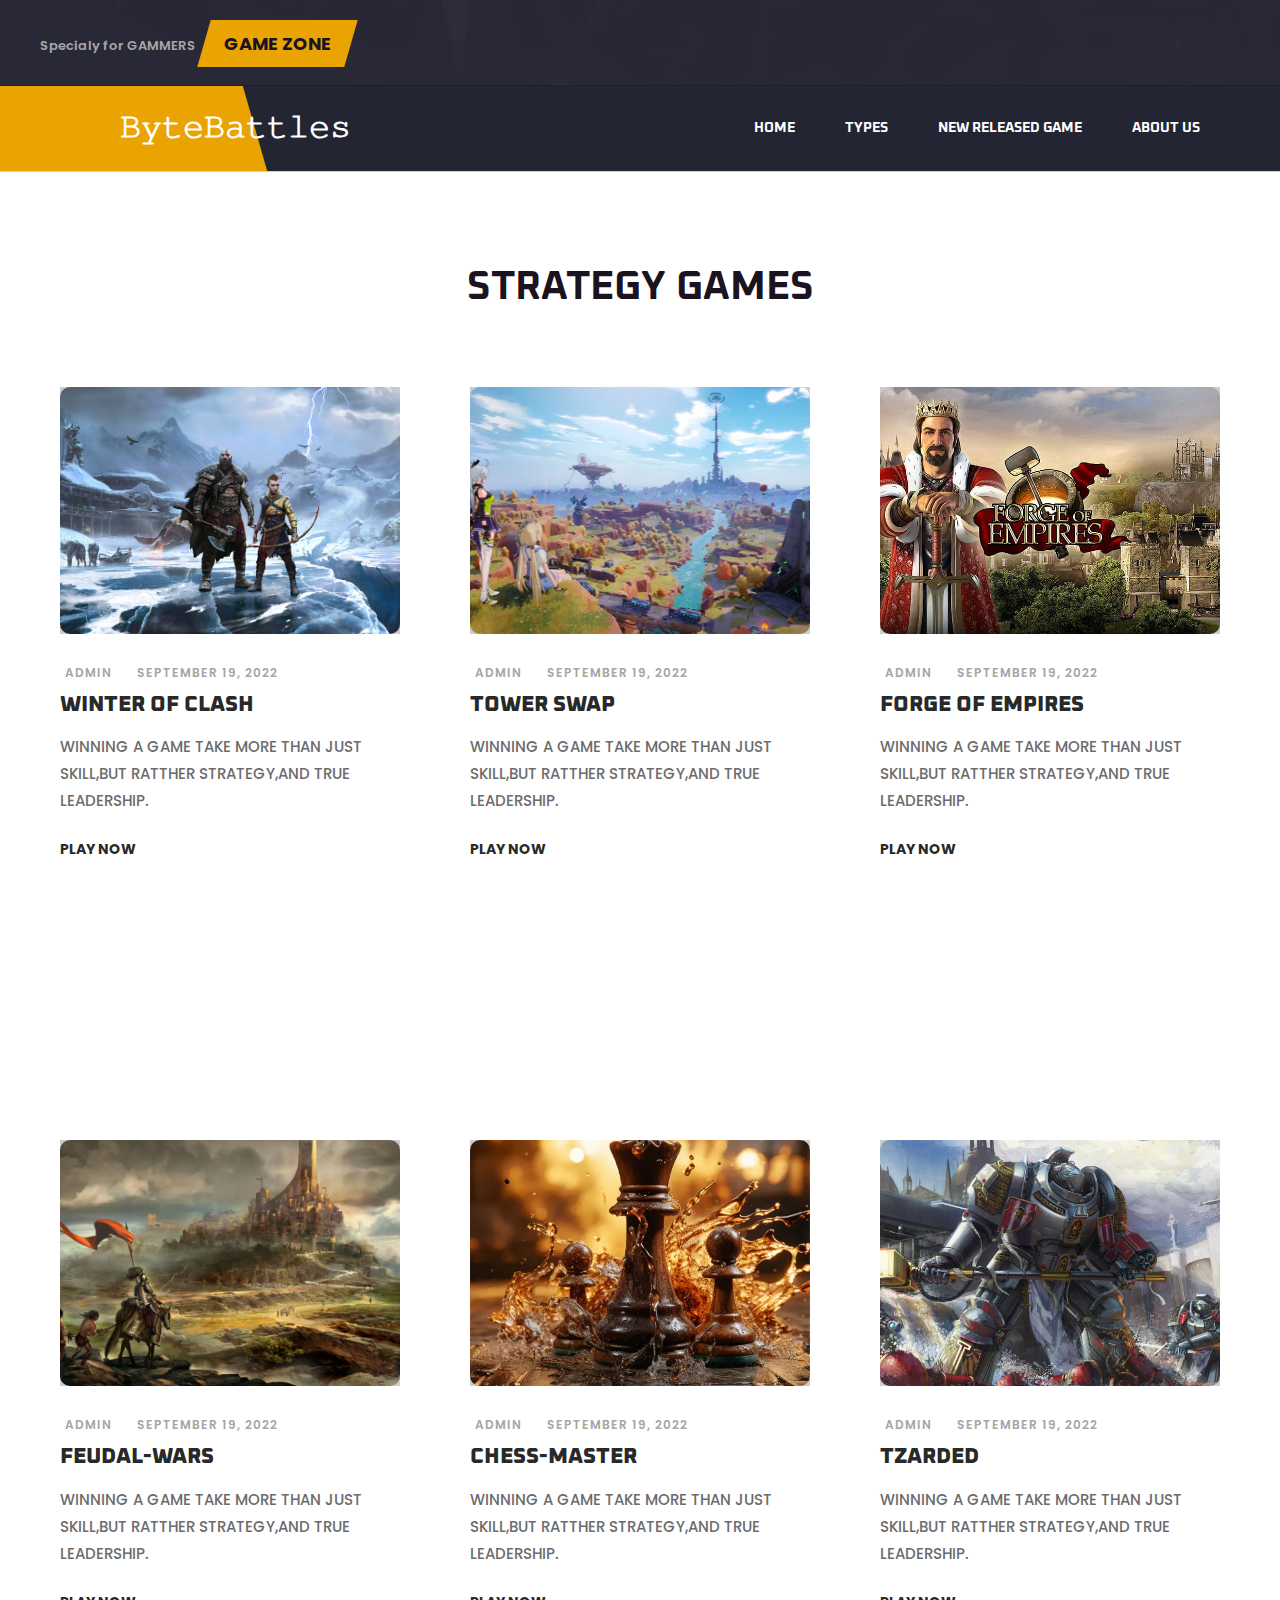
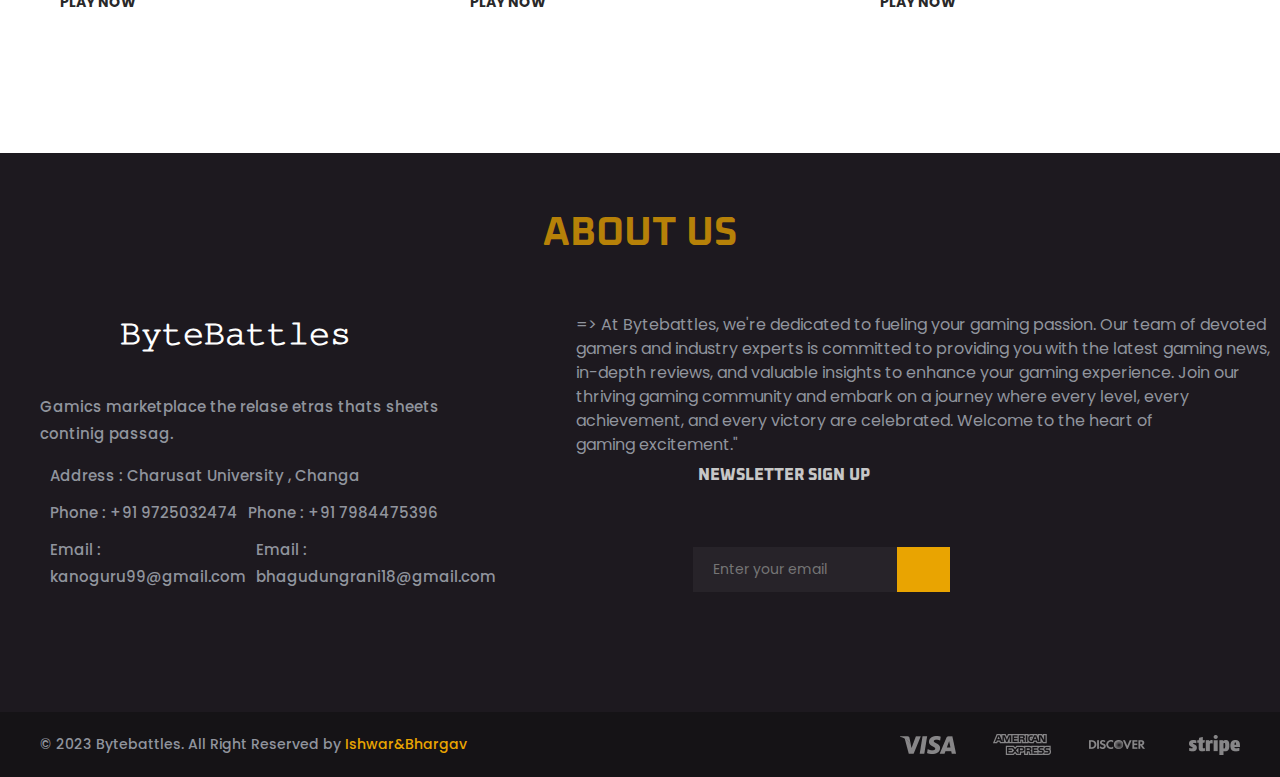
<file: strategy.html>
<!DOCTYPE html>
<html lang="en"></html>
<head>
  <meta charset="UTF-8">
  <meta http-equiv="X-UA-Compatible" content="IE=edge">
  <meta name="viewport" content="width=device-width, initial-scale=1.0">
  <title>Bytebattles- Create Manage Matches</title>
  <!-- 
    - favicon
  -->
  <link rel="shortcut icon" href="./favicon.svg" type="image/svg+xml">

  <!-- 
    - custom css link
  -->
  <link rel="stylesheet" href="./code/css/types.css">

  <!-- 
    - google font link
  -->
  <link rel="preconnect" href="https://fonts.googleapis.com">
  <link rel="preconnect" href="https://fonts.gstatic.com" crossorigin>
  <link
    href="https://fonts.googleapis.com/css2?family=Oxanium:wght@600;700;800&family=Poppins:wght@400;500;600;700;800;900&display=swap"
    rel="stylesheet">

  <!-- 
    - preload images
  -->
</head>
<body id="top">
  <!-- 
    - #HEADER
  -->
  <header class="header">
    <div class="header-top">
      <div class="container">
        <div class="countdown-text">
          Specialy for GAMMERS <span class="span skewBg">GAME ZONE </span>
        </div>
        </div>
      </div>
    </div>

    <div class="header-bottom skewBg" data-header>
      <div class="container">

        <a href="index.html" class="logo">𝙱𝚢𝚝𝚎𝙱𝚊𝚝𝚝𝚕𝚎𝚜</a>

        <nav class="navbar" data-navbar>
          <ul class="navbar-list">

            <li class="navbar-item">
              <a href="index.html" class="navbar-link skewBg" data-nav-link>Home</a>
            </li>

            <li class="navbar-item">
              <a href="types.html" class="navbar-link skewBg" data-nav-link>Types</a>
            </li>

            <li class="navbar-item">
              <a href="released.html" class="navbar-link skewBg" data-nav-link>NEW RELEASED GAME</a>
            </li>

            <li class="navbar-item">
              <a href="#blog" class="navbar-link skewBg" data-nav-link>About us</a>
            </li>

          </ul>
        </nav>
          <button class="nav-toggle-btn" aria-label="toggle menu" data-nav-toggler>
            <ion-icon name="menu-outline" class="menu"></ion-icon>
            <ion-icon name="close-outline" class="close"></ion-icon>
          </button>
        </div>
      </div>
    </div>
  </header>
  </section>
  <!--sport-->
<!-- SECOND ROW(FIRST GAME)-->
<section class="section blog" id="blog" aria-label="blog">
  <div class="container">
    <h2 style="margin:50px;text-align:center
   ;color:var(--eerie-black-1); font-family:var( --ff-oxanium);font-size:40px;"> STRATEGY GAMES</h2>
    <ul class="blog-list">
      <li>
        <div class="blog-card">

          <figure class="card-banner img-holder" style="--width: 400; --height: 290;">
            <img src="./code/images/winter clash.jpg" loading="lazy"
              alt="Shooter Action Video" class="img-cover">
          </figure>

          <div class="card-content">

            <ul class="card-meta-list">

              <li class="card-meta-item">
                <ion-icon name="person-outline"></ion-icon>

                <a href="#" class="item-text">Admin</a>
              </li>

              <li class="card-meta-item">
                <ion-icon name="calendar-outline"></ion-icon>

                <time datetime="2022-09-19" class="item-text">September 19, 2022</time>
              </li>

            </ul>

            <h3>
              <a href="https://poki.com/en/g/winter-clash-3d"target="_blank" class="card-title">Winter Of Clash</a>
            </h3>

            <p class="card-text">
                WINNING A GAME TAKE MORE THAN JUST SKILL,BUT RATTHER STRATEGY,AND TRUE
                LEADERSHIP.
            </p>

            <a href="https://poki.com/en/g/winter-clash-3d"target="_blank" class="card-link">
              <span class="span">Play Now</span>

              <ion-icon name="caret-forward"></ion-icon>
            </a>

          </div>

        </div>
      </li>
<!--SECOND GAME-->
      <li>
        <div class="blog-card">

          <figure class="card-banner img-holder" style="--width: 400; --height: 290;">
            <img src="./code/images/Tower-of-swap.jpg" width="400" height="290" loading="lazy" alt="The Walking Dead"
              class="img-cover">
          </figure>

          <div class="card-content">

            <ul class="card-meta-list">

              <li class="card-meta-item">
                <ion-icon name="person-outline"></ion-icon>

                <a href="#" class="item-text">Admin</a>
              </li>

              <li class="card-meta-item">
                <ion-icon name="calendar-outline"></ion-icon>

                <time datetime="2022-09-19" class="item-text">September 19, 2022</time>
              </li>

            </ul>

            <h3>
              <a href="https://www.crazygames.com/game/tower-swap"target="_blank" class="card-title">Tower swap</a>
            </h3>

            <p class="card-text">
              WINNING A GAME TAKE MORE THAN JUST SKILL,BUT RATTHER STRATEGY,AND TRUE
              LEADERSHIP.
            </p>

            <a href="https://www.crazygames.com/game/tower-swap"target="_blank" class="card-link">
              <span class="span">Play Now</span>

              <ion-icon name="caret-forward"></ion-icon>
            </a>

          </div>

        </div>
      </li>
     <!--third game-->
      <li>
        <div class="blog-card">

          <figure class="card-banner img-holder" style="--width: 400; --height: 290;">
            <img src="./code/images/FROGEOFEMPIRE.jpg" width="400" height="290" loading="lazy"
              alt="Defense Of The Ancients" class="img-cover">
          </figure>

          <div class="card-content">

            <ul class="card-meta-list">

              <li class="card-meta-item">
                <ion-icon name="person-outline"></ion-icon>

                <a href="#" class="item-text">Admin</a>
              </li>

              <li class="card-meta-item">
                <ion-icon name="calendar-outline"></ion-icon>

                <time datetime="2022-09-19" class="item-text">September 19, 2022</time>
              </li>

            </ul>

            <h3>
              <a href="https://om.forgeofempires.com/foe/en?ref=igcom"target="_blank" class="card-title">Forge Of Empires</a>
            </h3>

            <p class="card-text">
                WINNING A GAME TAKE MORE THAN JUST SKILL,BUT RATTHER STRATEGY,AND TRUE
                LEADERSHIP.
            </p>

            <a href="https://om.forgeofempires.com/foe/en?ref=igcom"target="_blank" class="card-link">
              <span class="span">Play Now</span>

              <ion-icon name="caret-forward"></ion-icon>
            </a>
          </div>
        </div>
      </li>
    </ul>
  </div>
</section>
<!--forth game-->
<section class="section blog" id="blog" aria-label="blog">
    <div class="container">
      
      <ul class="blog-list">
        <li>
          <div class="blog-card">
  
            <figure class="card-banner img-holder" style="--width: 400; --height: 290;">
              <img src="./code/images/feudal.jpg" loading="lazy"
                alt="Shooter Action Video" class="img-cover">
            </figure>
  
            <div class="card-content">
  
              <ul class="card-meta-list">
  
                <li class="card-meta-item">
                  <ion-icon name="person-outline"></ion-icon>
  
                  <a href="#" class="item-text">Admin</a>
                </li>
  
                <li class="card-meta-item">
                  <ion-icon name="calendar-outline"></ion-icon>
  
                  <time datetime="2022-09-19" class="item-text">September 19, 2022</time>
                </li>
  
              </ul>
  
              <h3>
                <a href="https://www.crazygames.com/game/feudal-wars"target="_blank" class="card-title"> Feudal-Wars</a>
              </h3>
  
              <p class="card-text">
                WINNING A GAME TAKE MORE THAN JUST SKILL,BUT RATTHER STRATEGY,AND TRUE
              LEADERSHIP.
              </p>
  
              <a href="https://www.crazygames.com/game/feudal-wars"target="_blank" class="card-link">
                <span class="span">Play Now</span>
  
                <ion-icon name="caret-forward"></ion-icon>
              </a>
  
            </div>
  
          </div>
        </li>
  <!--fifth GAME-->
        <li>
          <div class="blog-card">
  
            <figure class="card-banner img-holder" style="--width: 400; --height: 290;">
              <img src="./code/images/imaginative-trapping.jpeg" width="400" height="290" loading="lazy" alt="The Walking Dead"
                class="img-cover">
            </figure>
  
            <div class="card-content">
  
              <ul class="card-meta-list">
  
                <li class="card-meta-item">
                  <ion-icon name="person-outline"></ion-icon>
  
                  <a href="#" class="item-text">Admin</a>
                </li>
  
                <li class="card-meta-item">
                  <ion-icon name="calendar-outline"></ion-icon>
  
                  <time datetime="2022-09-19" class="item-text">September 19, 2022</time>
                </li>
  
              </ul>
  
              <h3>
                <a href="https://www.crazygames.com/game/master-chess"target="_blank" class="card-title">Chess-Master</a>
              </h3>
  
              <p class="card-text">
                WINNING A GAME TAKE MORE THAN JUST SKILL,BUT RATTHER STRATEGY,AND TRUE
                LEADERSHIP.
              </p>
  
              <a href="https://www.crazygames.com/game/master-chess"target="_blank" class="card-link">
                <span class="span">Play Now</span>
  
                <ion-icon name="caret-forward"></ion-icon>
              </a>
  
            </div>
  
          </div>
        </li>
       <!--sixth game-->
        <li>
          <div class="blog-card">
  
            <figure class="card-banner img-holder" style="--width: 400; --height: 290;">
              <img src="./code/images/TZARED.JPG" width="400" height="290" loading="lazy"
                alt="Defense Of The Ancients" class="img-cover">
            </figure>
  
            <div class="card-content">
  
              <ul class="card-meta-list">
  
                <li class="card-meta-item">
                  <ion-icon name="person-outline"></ion-icon>
  
                  <a href="#" class="item-text">Admin</a>
                </li>
  
                <li class="card-meta-item">
                  <ion-icon name="calendar-outline"></ion-icon>
  
                  <time datetime="2022-09-19" class="item-text">September 19, 2022</time>
                </li>
  
              </ul>
  
              <h3>
                <a href="https://www.crazygames.com/game/tzared"target="_blank" class="card-title">TZARDED</a>
              </h3>
  
              <p class="card-text">
                WINNING A GAME TAKE MORE THAN JUST SKILL,BUT RATTHER STRATEGY,AND TRUE
              LEADERSHIP.
              </p>
  
              <a href="https://www.crazygames.com/game/tzared"target="_blank" class="card-link">
                <span class="span">Play Now</span>
  
                <ion-icon name="caret-forward"></ion-icon>
              </a>
            </div>
          </div>
        </li>
      </ul>
    </div>
  </section>
   <!-- 
    - #FOOTER
  -->
  <footer class="footer">
    <h2 style="margin:50px;text-align:center
   ;color:var(--marigold_75); font-family:var( --ff-oxanium);font-size:40px;"> ABOUT US</h2>
    <div class="footer-top">
      <div class="container">

        <div class="footer-brand">

          <a href="#" class="logo">𝙱𝚢𝚝𝚎𝙱𝚊𝚝𝚝𝚕𝚎𝚜</a>

          <p class="footer-text">
            Gamics marketplace the relase etras thats sheets continig passag.
          </p>

          <ul class="contact-list">
            <li class="contact-item">
              <div class="contact-icon">
                <ion-icon name="location"></ion-icon>
              </div>

              <address class="item-text">
                Address : Charusat University , Changa
              </address>
            </li>

            <li class="contact-item">
              <div class="contact-icon">
                <ion-icon name="headset"></ion-icon>
              </div>

              <a href="tel: +91 9725032474" class="item-text">Phone : +91 9725032474</a>
              <a href="tel: +91 79844475396" class="item-text">Phone : +91 7984475396</a>
            </li>

            <li class="contact-item">
              <div class="contact-icon">
                <ion-icon name="mail-open"></ion-icon>
              </div>

              <a href="mailto:kanoguru99@gmail.com" class="item-text">Email : kanoguru99@gmail.com</a>
              <a href="mailto:bhagudungrani18@gmail.com" class="item-text">Email : bhagudungrani18@gmail.com</a>
            </li>
          </ul>
        </div>
        <ul class="footer-list">
          <li class="about-us">
          <p>=> At Bytebattles, we're dedicated to fueling your gaming passion. Our team of devoted 
            gamers and industry experts is committed to providing you with the latest gaming news, in-depth 
            reviews, and valuable insights to enhance your gaming experience. Join our thriving gaming community 
            and embark on a journey where every level, every achievement, and every victory are celebrated. 
            Welcome to the heart of gaming excitement."</p>
           </ul>
          
          <div class="footer-newsletter">

            <p class="footer-list-title">Newsletter Sign Up</p>

            <form action="" class="footer-newsletter">
              <input type="email" name="email_address" aria-label="email" placeholder="Enter your email" required
                class="email-field">

              <button type="submit" class="footer-btn" aria-label="submit">
                <ion-icon name="rocket"></ion-icon>
              </button>
            </form>
          </div>
        </div>
      </div>
    </div>

    <div class="footer-bottom">
      <div class="container">

        <p class="copyright">
          &copy; 2023 Bytebattles. All Right Reserved by <a href="#" class="copyright-link">Ishwar&Bhargav</a>
        </p>

        <img src="./code/images/footer-bottom-img.png" width="340" height="21" loading="lazy" alt=""
          class="footer-bottom-img">

      </div>
    </div>

  </footer>
</file>
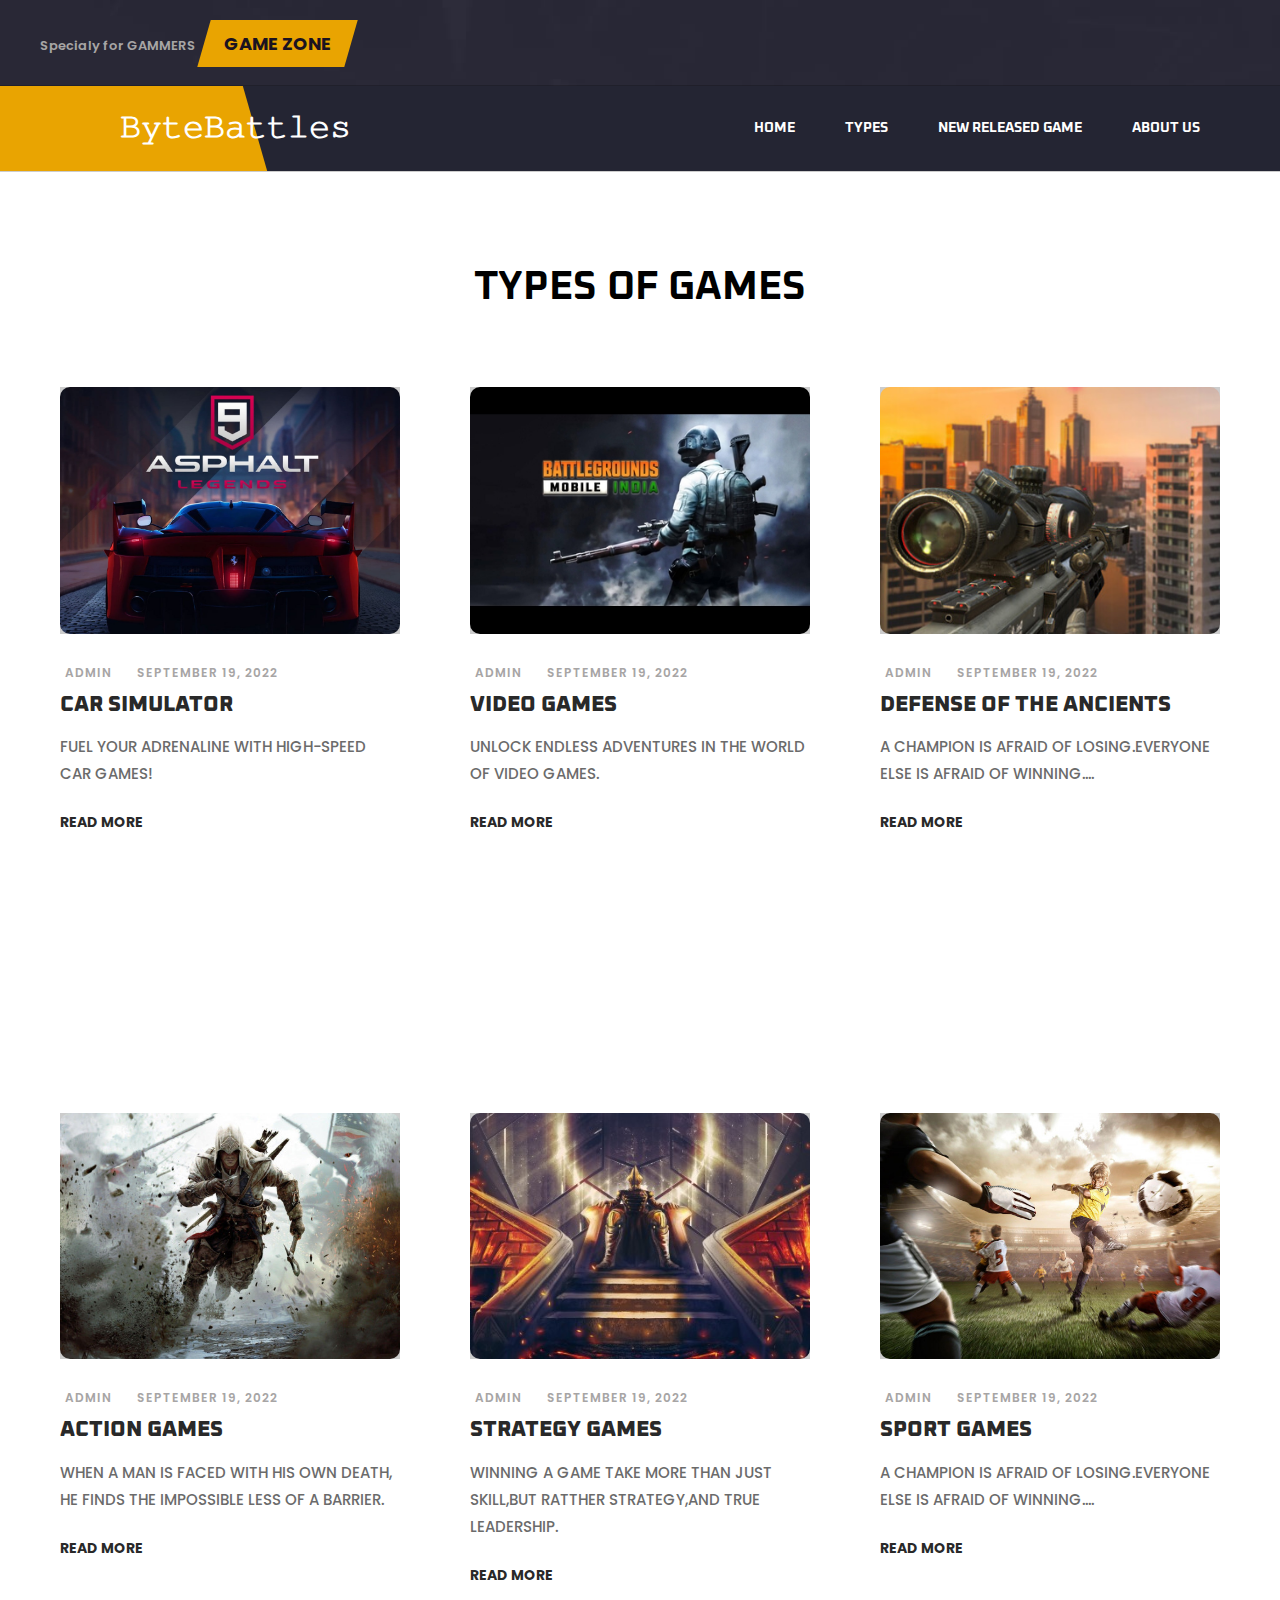
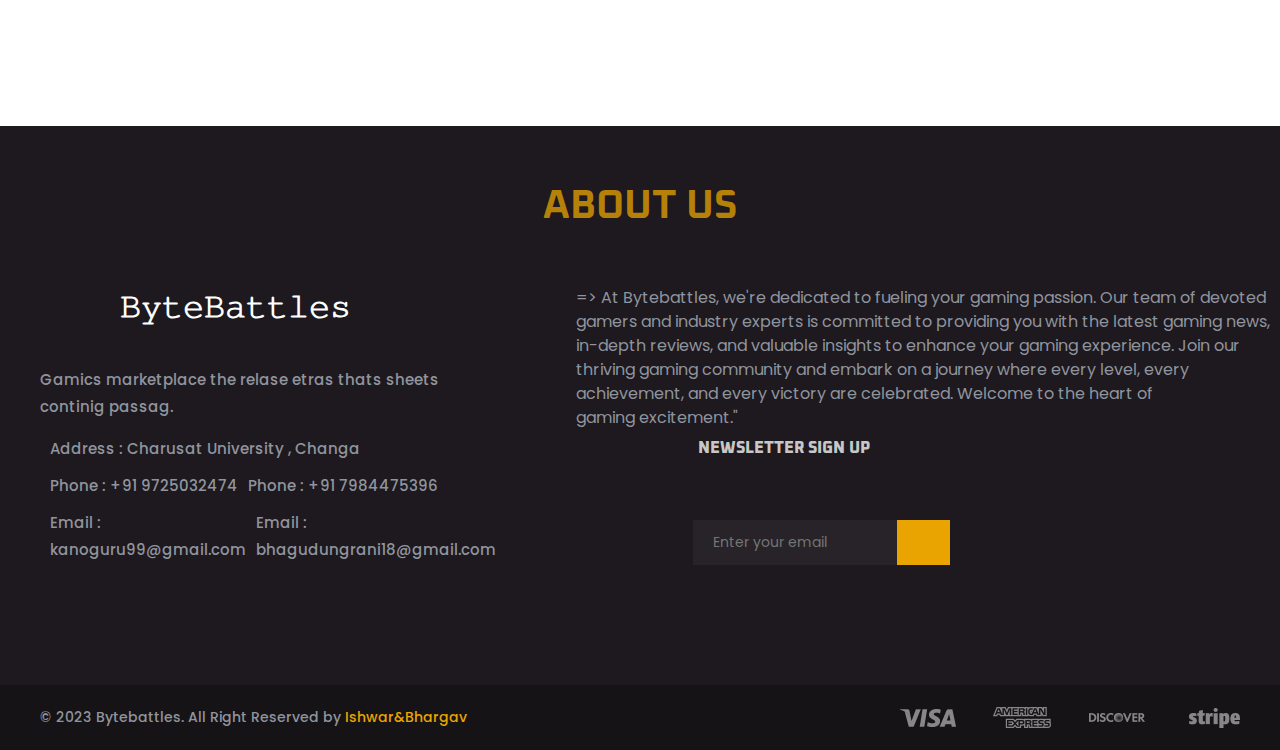
<file: types.html>
<!DOCTYPE html>
<html lang="en">

</html>

<head>
  <meta charset="UTF-8">
  <meta http-equiv="X-UA-Compatible" content="IE=edge">
  <meta name="viewport" content="width=device-width, initial-scale=1.0">
  <title>Bytebattles- Create Manage Matches</title>
  <!-- 
    - favicon
  -->
  <link rel="shortcut icon" href="./favicon.svg" type="image/svg+xml">

  <!-- 
    - custom css link
  -->
  <link rel="stylesheet" href="./code/css/types.css">

  <!-- 
    - google font link
  -->
  <link rel="preconnect" href="https://fonts.googleapis.com">
  <link rel="preconnect" href="https://fonts.gstatic.com" crossorigin>
  <link
    href="https://fonts.googleapis.com/css2?family=Oxanium:wght@600;700;800&family=Poppins:wght@400;500;600;700;800;900&display=swap"
    rel="stylesheet">

  <!-- 
    - preload images
  -->
</head>

<body id="top">
  <!-- 
    - #HEADER
  -->
  <header class="header">
    <div class="header-top">
      <div class="container">
        <div class="countdown-text">
          Specialy for GAMMERS <span class="span skewBg">GAME ZONE </span>
        </div>
      </div>
    </div>
    </div>

    <div class="header-bottom skewBg" data-header>
      <div class="container">

        <a href="index.html" class="logo">𝙱𝚢𝚝𝚎𝙱𝚊𝚝𝚝𝚕𝚎𝚜</a>

        <nav class="navbar" data-navbar>
          <ul class="navbar-list">

            <li class="navbar-item">
              <a href="index.html" class="navbar-link skewBg" data-nav-link>Home</a>
            </li>

            <li class="navbar-item">
              <a href="types.html" class="navbar-link skewBg" data-nav-link>Types</a>
            </li>

            <li class="navbar-item">
              <a href="released.html" class="navbar-link skewBg" data-nav-link>NEW RELEASED GAME</a>
            </li>
            <li class="navbar-item">
              <a href="#blog" class="navbar-link skewBg" data-nav-link>About us</a>
            </li>

          </ul>
        </nav>

        <div class="header-actions">

          <button class="nav-toggle-btn" aria-label="toggle menu" data-nav-toggler>
            <ion-icon name="menu-outline" class="menu"></ion-icon>
            <ion-icon name="close-outline" class="close"></ion-icon>
          </button>
        </div>
      </div>
    </div>
  </header>
  </section>
  <!--CATEGORIES-->
  <!--first Row-->
  <!--  code  for first row of  -->
  <section class="section blog" id="blog" aria-label="blog">
    <div class="container">
      <h2 style="margin:50px;text-align:center;color:var(---eerie-black-1); font-family:var( --ff-oxanium);font-size:40px;"> TYPES OF GAMES</h2>
      <ul class="blog-list">
        <li>
          <div class="blog-card">
            <figure class="card-banner img-holder" style="--width: 400; --height: 290;">
              <img src="./code/images/car5.jpg" width="400" height="290" loading="lazy" alt="Shooter Action Video"
                class="img-cover">
            </figure>
            <div class="card-content">
              <ul class="card-meta-list">
                <li class="card-meta-item">
                  <ion-icon name="person-outline"></ion-icon>
                  <a href="#" class="item-text">Admin</a>
                </li>
                <li class="card-meta-item">
                  <ion-icon name="calendar-outline"></ion-icon>
                  <time datetime="2022-09-19" class="item-text">September 19, 2022</time>
                </li>
              </ul>
              <h3>
                <a href="car.html" class="card-title">Car simulator</a>
              </h3>
              <p class="card-text">
                FUEL YOUR ADRENALINE WITH HIGH-SPEED CAR GAMES!
              </p>
              <a href="/car.html" class="card-link">
                <span class="span">Read More</span>
                <ion-icon name="caret-forward"></ion-icon>
              </a>
            </div>
          </div>
        </li>
        <!--second game-->
        <li>
          <div class="blog-card">
            <figure class="card-banner img-holder" style="--width: 400; --height: 290;">
              <img src="./code/images/video6.jpg" width="400" height="290" loading="lazy" alt="The Walking Dead"
                class="img-cover">
            </figure>
            <div class="card-content">
              <ul class="card-meta-list">
                <li class="card-meta-item">
                  <ion-icon name="person-outline"></ion-icon>
                  <a href="#" class="item-text">Admin</a>
                </li>
                <li class="card-meta-item">
                  <ion-icon name="calendar-outline"></ion-icon>
                  <time datetime="2022-09-19" class="item-text">September 19, 2022</time>
                </li>
              </ul>
              <h3>
                <a href="video.html" class="card-title">video games</a>
              </h3>
              <p class="card-text">
                UNLOCK ENDLESS ADVENTURES IN THE WORLD OF VIDEO GAMES.
              </p>
              <a href="video.html" class="card-link">
                <span class="span">Read More</span>
                <ion-icon name="caret-forward"></ion-icon>
              </a>
            </div>
          </div>
        </li>
        <!--third game-->
        <li>
          <div class="blog-card">
            <figure class="card-banner img-holder" style="--width: 400; --height: 290;">
              <img src="./code/images/blog-3.jpg" width="400" height="290" loading="lazy"
                alt="Defense Of The Ancients" class="img-cover">
            </figure>
            <div class="card-content">
              <ul class="card-meta-list">
                <li class="card-meta-item">
                  <ion-icon name="person-outline"></ion-icon>
                  <a href="#" class="item-text">Admin</a>
                </li>
                <li class="card-meta-item">
                  <ion-icon name="calendar-outline"></ion-icon>
                  <time datetime="2022-09-19" class="item-text">September 19, 2022</time>
                </li>
              </ul>
              <h3>
                <a href="shotting.html" class="card-title">Defense Of The Ancients</a>
              </h3>
              <p class="card-text">
                A CHAMPION IS AFRAID OF LOSING.EVERYONE ELSE IS AFRAID OF WINNING....
              </p>
              <a href="shotting.html" class="card-link">
                <span class="span">Read More</span>
                <ion-icon name="caret-forward"></ion-icon>
              </a>
            </div>
          </div>
        </li>
      </ul>
    </div>
  </section>
  <!--  code ended for first  row  -->
  <!-- SECOND ROW(FIRST GAME)-->
  <section class="section blog" id="blog" aria-label="blog">
    <div class="container">
      <ul class="blog-list">
        <li>
          <div class="blog-card">
            <figure class="card-banner img-holder" style="--width: 400; --height: 290;">
              <img src="./code/images/action2.jpg" loading="lazy" alt="Shooter Action Video" class="img-cover">
            </figure>
            <div class="card-content">
              <ul class="card-meta-list">
                <li class="card-meta-item">
                  <ion-icon name="person-outline"></ion-icon>
                  <a href="#" class="item-text">Admin</a>
                </li>
                <li class="card-meta-item">
                  <ion-icon name="calendar-outline"></ion-icon>
                  <time datetime="2022-09-19" class="item-text">September 19, 2022</time>
                </li>
              </ul>
              <h3>
                <a href="action.html" class="card-title"> Action Games</a>
              </h3>
              <p class="card-text">
                WHEN A MAN IS FACED WITH HIS OWN DEATH, HE FINDS THE IMPOSSIBLE LESS OF A BARRIER.
              </p>
              <a href="action.html" class="card-link">
                <span class="span">Read More</span>
                <ion-icon name="caret-forward"></ion-icon>
              </a>
            </div>
          </div>
        </li>
        <!--SECOND GAME-->
        <li>
          <div class="blog-card">
            <figure class="card-banner img-holder" style="--width: 400; --height: 290;">
              <img src="./code/images/STRATEGY.jpg" width="400" height="290" loading="lazy" alt="The Walking Dead"
                class="img-cover">
            </figure>
            <div class="card-content">
              <ul class="card-meta-list">
                <li class="card-meta-item">
                  <ion-icon name="person-outline"></ion-icon>
                  <a href="#" class="item-text">Admin</a>
                </li>
                <li class="card-meta-item">
                  <ion-icon name="calendar-outline"></ion-icon>
                  <time datetime="2022-09-19" class="item-text">September 19, 2022</time>
                </li>
              </ul>
              <h3>
                <a href="strategy.html" class="card-title">Strategy Games</a>
              </h3>
              <p class="card-text">
                WINNING A GAME TAKE MORE THAN JUST SKILL,BUT RATTHER STRATEGY,AND TRUE
                LEADERSHIP.
              </p>
              <a href="strategy.html" class="card-link">
                <span class="span">Read More</span>
                <ion-icon name="caret-forward"></ion-icon>
              </a>
            </div>
          </div>
        </li>
        <!--third game-->
        <li>
          <div class="blog-card">
            <figure class="card-banner img-holder" style="--width: 400; --height: 290;">
              <img src="./code/images/sport1.jpg" width="400" height="290" loading="lazy"
                alt="Defense Of The Ancients" class="img-cover">
            </figure>
            <div class="card-content">
              <ul class="card-meta-list">
                <li class="card-meta-item">
                  <ion-icon name="person-outline"></ion-icon>
                  <a href="#" class="item-text">Admin</a>
                </li>
                <li class="card-meta-item">
                  <ion-icon name="calendar-outline"></ion-icon>
                  <time datetime="2022-09-19" class="item-text">September 19, 2022</time>
                </li>
              </ul>
              <h3>
                <a href="sport.html" class="card-title">Sport Games</a>
              </h3>
              <p class="card-text">
                A CHAMPION IS AFRAID OF LOSING.EVERYONE ELSE IS AFRAID OF WINNING....
              </p>
              <a href="sport.html" class="card-link">
                <span class="span">Read More</span>
                <ion-icon name="caret-forward"></ion-icon>
              </a>
            </div>
          </div>
        </li>
      </ul>
    </div>
  </section>
   <!-- 
    - #FOOTER
  -->
  <footer class="footer">
    <h2 style="margin:50px;text-align:center
   ;color:var(--marigold_75); font-family:var( --ff-oxanium);font-size:40px;"> ABOUT US</h2>
    <div class="footer-top">
      <div class="container">

        <div class="footer-brand">

          <a href="#" class="logo">𝙱𝚢𝚝𝚎𝙱𝚊𝚝𝚝𝚕𝚎𝚜</a>

          <p class="footer-text">
            Gamics marketplace the relase etras thats sheets continig passag.
          </p>

          <ul class="contact-list">
            <li class="contact-item">
              <div class="contact-icon">
                <ion-icon name="location"></ion-icon>
              </div>

              <address class="item-text">
                Address : Charusat University , Changa
              </address>
            </li>

            <li class="contact-item">
              <div class="contact-icon">
                <ion-icon name="headset"></ion-icon>
              </div>

              <a href="tel: +91 9725032474" class="item-text">Phone : +91 9725032474</a>
              <a href="tel: +91 79844475396" class="item-text">Phone : +91 7984475396</a>
            </li>

            <li class="contact-item">
              <div class="contact-icon">
                <ion-icon name="mail-open"></ion-icon>
              </div>

              <a href="mailto:kanoguru99@gmail.com" class="item-text">Email : kanoguru99@gmail.com</a>
              <a href="mailto:bhagudungrani18@gmail.com" class="item-text">Email : bhagudungrani18@gmail.com</a>
            </li>
          </ul>
        </div>
        <ul class="footer-list">
          <li class="about-us">
          <p>=> At Bytebattles, we're dedicated to fueling your gaming passion. Our team of devoted 
            gamers and industry experts is committed to providing you with the latest gaming news, in-depth 
            reviews, and valuable insights to enhance your gaming experience. Join our thriving gaming community 
            and embark on a journey where every level, every achievement, and every victory are celebrated. 
            Welcome to the heart of gaming excitement."</p>
           </ul>
          <div class="footer-newsletter">

            <p class="footer-list-title">Newsletter Sign Up</p>

            <form action="" class="footer-newsletter">
              <input type="email" name="email_address" aria-label="email" placeholder="Enter your email" required
                class="email-field">

              <button type="submit" class="footer-btn" aria-label="submit">
                <ion-icon name="rocket"></ion-icon>
              </button>
            </form>
          </div>
        </div>
      </div>
    </div>

    <div class="footer-bottom">
      <div class="container">

        <p class="copyright">
          &copy; 2023 Bytebattles. All Right Reserved by <a href="#" class="copyright-link">Ishwar&Bhargav</a>
        </p>

        <img src="./code/images/footer-bottom-img.png" width="340" height="21" loading="lazy" alt=""
          class="footer-bottom-img">

      </div>
    </div>

  </footer>
</file>
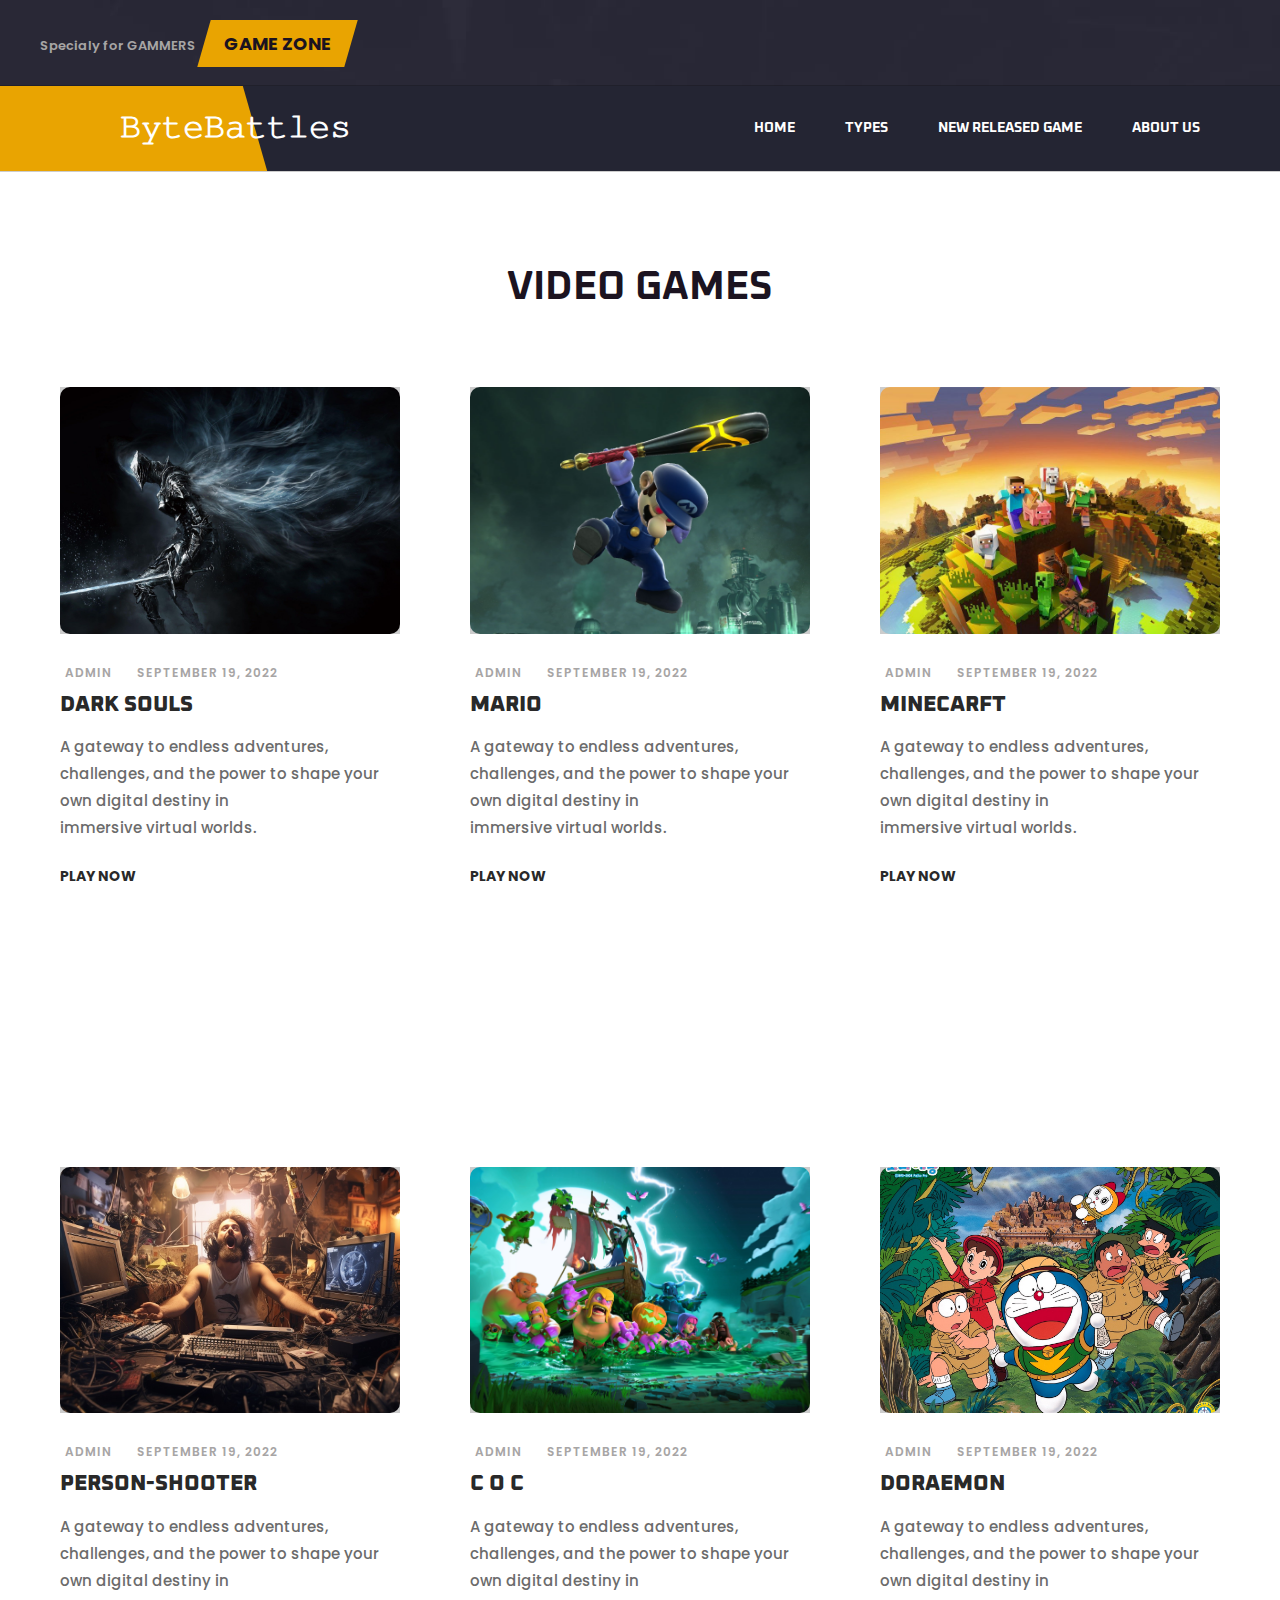
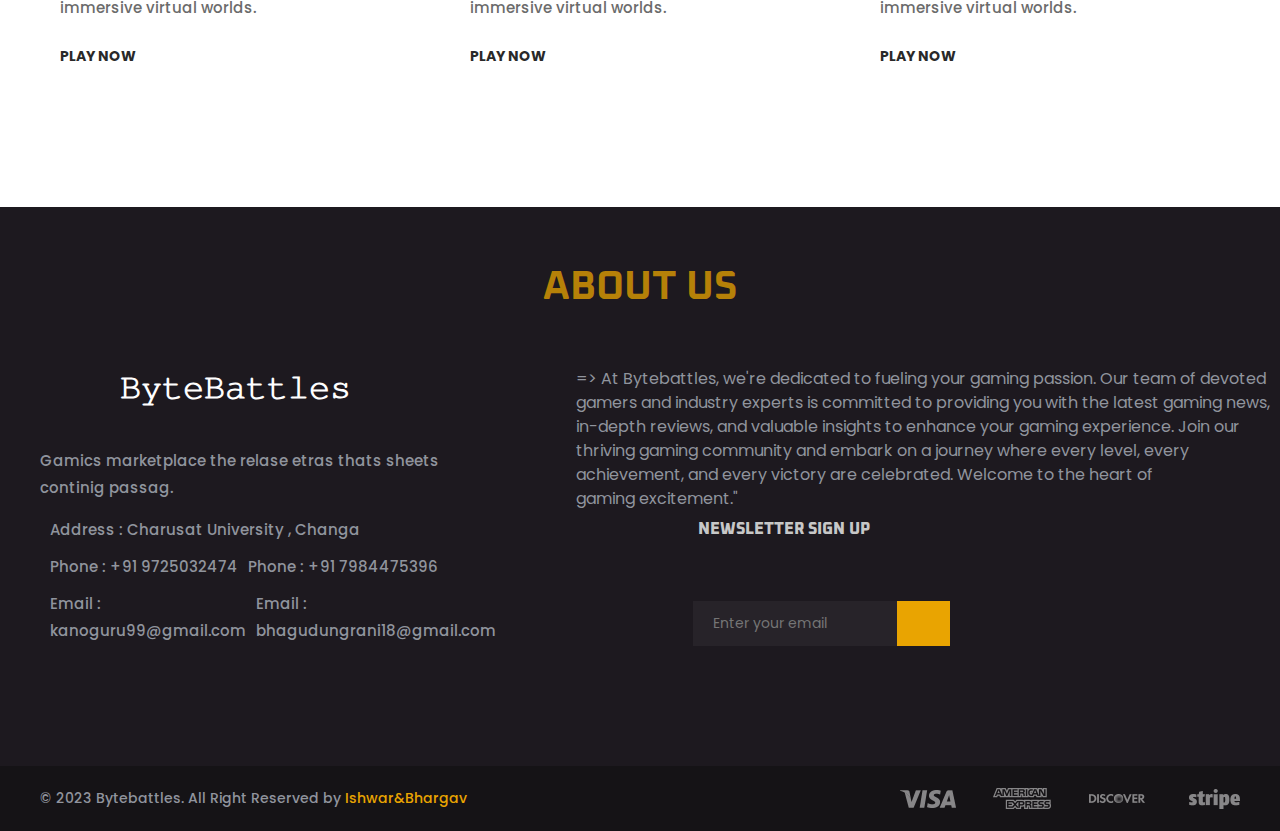
<file: video.html>
<!DOCTYPE html>
<html lang="en"></html>
<head>
  <meta charset="UTF-8">
  <meta http-equiv="X-UA-Compatible" content="IE=edge">
  <meta name="viewport" content="width=device-width, initial-scale=1.0">
  <title>Bytebattles- Create Manage Matches</title>
  <!-- 
    - favicon
  -->
  <link rel="shortcut icon" href="./favicon.svg" type="image/svg+xml">
  <!-- 
    - custom css link
  -->
  <link rel="stylesheet" href="./code/css/types.css">
  <!-- 
    - google font link
  -->
  <link rel="preconnect" href="https://fonts.googleapis.com">
  <link rel="preconnect" href="https://fonts.gstatic.com" crossorigin>
  <link
    href="https://fonts.googleapis.com/css2?family=Oxanium:wght@600;700;800&family=Poppins:wght@400;500;600;700;800;900&display=swap"
    rel="stylesheet">
  <!-- 
    - preload images
  -->
</head>
<body id="top">
  <!-- 
    - #HEADER
  -->
  <header class="header">
    <div class="header-top">
      <div class="container">
        <div class="countdown-text">
          Specialy for GAMMERS <span class="span skewBg">GAME ZONE </span>
        </div>
        </div>
      </div>
    </div>
    <div class="header-bottom skewBg" data-header>
      <div class="container">
        <a href="index.html" class="logo">𝙱𝚢𝚝𝚎𝙱𝚊𝚝𝚝𝚕𝚎𝚜</a>
        <nav class="navbar" data-navbar>
          <ul class="navbar-list">
            <li class="navbar-item">
              <a href="index.html" class="navbar-link skewBg" data-nav-link>Home</a>
            </li>
            <li class="navbar-item">
              <a href="types.html" class="navbar-link skewBg" data-nav-link>Types</a>
            </li>
            <li class="navbar-item">
              <a href="released.html" class="navbar-link skewBg" data-nav-link>NEW RELEASED GAME</a>
            </li>
            <li class="navbar-item">
              <a href="#blog" class="navbar-link skewBg" data-nav-link>About us</a>
            </li>
          </ul>
        </nav>
      </div>
    </div>
  </header>
  </section>
  <!--sport-->
<!-- SECOND ROW(FIRST GAME)-->
<section class="section blog" id="blog" aria-label="blog">
  <div class="container">
    <h2 style="margin:50px;text-align:center
    ;color:var(--eerie-black-1); font-family:var( --ff-oxanium);font-size:40px;"> VIDEO GAMES</h2>
    <ul class="blog-list">
      <li>
        <div class="blog-card">
          <figure class="card-banner img-holder" style="--width: 400; --height: 290;">
            <img src="./code/images/dark soul.jpg" loading="lazy"
              alt="Shooter Action Video" class="img-cover">
          </figure>
          <div class="card-content">
            <ul class="card-meta-list">
              <li class="card-meta-item">
                <ion-icon name="person-outline"></ion-icon>
                <a href="#" class="item-text">Admin</a>
              </li>
              <li class="card-meta-item">
                <ion-icon name="calendar-outline"></ion-icon>
                <time datetime="2022-09-19" class="item-text">September 19, 2022</time>
              </li>
            </ul>
            <h3>
              <a href="https://playkey.net/en/game/darksouls_remastered"target="_blank" class="card-title">Dark Souls</a>
            </h3>
            <p class="card-text">
              A gateway to endless adventures, challenges, and the power to shape your own digital destiny in immersive virtual worlds.
            </p>
            <a href="https://playkey.net/en/game/darksouls_remastered"target="_blank" class="card-link">
              <span class="span">Play Now</span>
              <ion-icon name="caret-forward"></ion-icon>
            </a>
          </div>
        </div>
      </li>
<!--SECOND GAME-->
      <li>
        <div class="blog-card">
          <figure class="card-banner img-holder" style="--width: 400; --height: 290;">
            <img src="./code/images/mario.jpg" width="400" height="290" loading="lazy" alt="The Walking Dead"
              class="img-cover">
          </figure>
          <div class="card-content">
            <ul class="card-meta-list">
              <li class="card-meta-item">
                <ion-icon name="person-outline"></ion-icon>
                <a href="#" class="item-text">Admin</a>
              </li>
              <li class="card-meta-item">
                <ion-icon name="calendar-outline"></ion-icon>
                <time datetime="2022-09-19" class="item-text">September 19, 2022</time>
              </li>
            </ul>
            <h3>
              <a href="https://supermarioplay.com/"target="_blank" class="card-title">Mario</a>
            </h3>
            <p class="card-text">
              A gateway to endless adventures, challenges, and the power to shape your own digital destiny in immersive virtual worlds.
            </p>
            <a href="https://supermarioplay.com/"target="_blank" class="card-link">
              <span class="span">Play Now</span>
              <ion-icon name="caret-forward"></ion-icon>
            </a>
          </div>
        </div>
      </li>
  <!--third game-->
      <li>
        <div class="blog-card">
          <figure class="card-banner img-holder" style="--width: 400; --height: 290;">
            <img src="./code/images/mincraft.jpg" width="400" height="290" loading="lazy"
              alt="Defense Of The Ancients" class="img-cover">
          </figure>
          <div class="card-content">
            <ul class="card-meta-list">
              <li class="card-meta-item">
                <ion-icon name="person-outline"></ion-icon>
                <a href="#" class="item-text">Admin</a>
              </li>
              <li class="card-meta-item">
                <ion-icon name="calendar-outline"></ion-icon>
                <time datetime="2022-09-19" class="item-text">September 19, 2022</time>
              </li>
            </ul>
            <h3>
              <a href="https://www.crazygames.com/game/bloxdhop-io"target="_blank" class="card-title">Minecarft</a>
            </h3>
            <p class="card-text">
              A gateway to endless adventures, challenges, and the power to shape your own digital destiny in immersive virtual worlds.
            </p>
            <a href="https://www.crazygames.com/game/bloxdhop-io"target="_blank" class="card-link">
              <span class="span">Play Now</span>
              <ion-icon name="caret-forward"></ion-icon>
            </a>
          </div>
        </div>
      </li>
    </ul>
  </div>
</section>
<!--forth game-->
<section class="section blog" id="blog" aria-label="blog">
    <div class="container">
      <ul class="blog-list">
        <li>
          <div class="blog-card">
  
            <figure class="card-banner img-holder" style="--width: 400; --height: 290;">
              <img src="./code/images/oneshooter.jpeg.jpg" loading="lazy"
                alt="Shooter Action Video" class="img-cover">
            </figure>
  
            <div class="card-content">
  
              <ul class="card-meta-list">
  
                <li class="card-meta-item">
                  <ion-icon name="person-outline"></ion-icon>
  
                  <a href="#" class="item-text">Admin</a>
                </li>
  
                <li class="card-meta-item">
                  <ion-icon name="calendar-outline"></ion-icon>
  
                  <time datetime="2022-09-19" class="item-text">September 19, 2022</time>
                </li>
  
              </ul>
  
              <h3>
                <a href="https://www.crazygames.com/game/cryzen-io"target="_blank" class="card-title"> Person-Shooter </a>
              </h3>
  
              <p class="card-text">
                A gateway to endless adventures, challenges, and the power to shape your own digital destiny in immersive virtual worlds.
              </p>
  
              <a href="https://www.crazygames.com/game/cryzen-io"target="_blank" class="card-link">
                <span class="span">Play Now</span>
  
                <ion-icon name="caret-forward"></ion-icon>
              </a>
  
            </div>
  
          </div>
        </li>
  <!--fifth GAME-->
        <li>
          <div class="blog-card">
  
            <figure class="card-banner img-holder" style="--width: 400; --height: 290;">
              <img src="./code/images/coc.jpg" width="400" height="290" loading="lazy" alt="The Walking Dead"
                class="img-cover">
            </figure>
  
            <div class="card-content">
  
              <ul class="card-meta-list">
  
                <li class="card-meta-item">
                  <ion-icon name="person-outline"></ion-icon>
  
                  <a href="#" class="item-text">Admin</a>
                </li>
  
                <li class="card-meta-item">
                  <ion-icon name="calendar-outline"></ion-icon>
  
                  <time datetime="2022-09-19" class="item-text">September 19, 2022</time>
                </li>
  
              </ul>
  
              <h3>
                <a href="https://gamessumo.com/action-games/clash-of-clans-online"target="_blank" class="card-title">C O C</a>
              </h3>
  
              <p class="card-text">
                A gateway to endless adventures, challenges, and the power to shape your own digital destiny in immersive virtual worlds.
              </p>
  
              <a href="https://gamessumo.com/action-games/clash-of-clans-online"target="_blank" class="card-link">
                <span class="span">Play Now</span>
  
                <ion-icon name="caret-forward"></ion-icon>
              </a>
  
            </div>
  
          </div>
        </li>
       <!--sixth game-->
        <li>
          <div class="blog-card">
  
            <figure class="card-banner img-holder" style="--width: 400; --height: 290;">
              <img src="./code/images/doraemon.jpg" width="400" height="290" loading="lazy"
                alt="Defense Of The Ancients" class="img-cover">
            </figure>
  
            <div class="card-content">
  
              <ul class="card-meta-list">
  
                <li class="card-meta-item">
                  <ion-icon name="person-outline"></ion-icon>
  
                  <a href="#" class="item-text">Admin</a>
                </li>
  
                <li class="card-meta-item">
                  <ion-icon name="calendar-outline"></ion-icon>
  
                  <time datetime="2022-09-19" class="item-text">September 19, 2022</time>
                </li>
  
              </ul>
  
              <h3>
                <a href="https://www.play-games.com/game/5025/doraemon-catch-the-firefly.html"target="_blank" class="card-title">Doraemon</a>
              </h3>
  
              <p class="card-text">
                A gateway to endless adventures, challenges, and the power to shape your own digital destiny in immersive virtual worlds.
              </p>
  
              <a href="https://www.play-games.com/game/5025/doraemon-catch-the-firefly.html"target="_blank" class="card-link">
                <span class="span">Play Now</span>
  
                <ion-icon name="caret-forward"></ion-icon>
              </a>
            </div>
          </div>
        </li>
      </ul>
    </div>
  </section>
   <!-- 
    - #FOOTER
  -->
  <footer class="footer">
    <h2 style="margin:50px;text-align:center
   ;color:var(--marigold_75); font-family:var( --ff-oxanium);font-size:40px;"> ABOUT US</h2>
    <div class="footer-top">
      <div class="container">

        <div class="footer-brand">

          <a href="#" class="logo">𝙱𝚢𝚝𝚎𝙱𝚊𝚝𝚝𝚕𝚎𝚜</a>

          <p class="footer-text">
            Gamics marketplace the relase etras thats sheets continig passag.
          </p>

          <ul class="contact-list">
            <li class="contact-item">
              <div class="contact-icon">
                <ion-icon name="location"></ion-icon>
              </div>

              <address class="item-text">
                Address : Charusat University , Changa
              </address>
            </li>

            <li class="contact-item">
              <div class="contact-icon">
                <ion-icon name="headset"></ion-icon>
              </div>

              <a href="tel: +91 9725032474" class="item-text">Phone : +91 9725032474</a>
              <a href="tel: +91 79844475396" class="item-text">Phone : +91 7984475396</a>
            </li>

            <li class="contact-item">
              <div class="contact-icon">
                <ion-icon name="mail-open"></ion-icon>
              </div>

              <a href="mailto:kanoguru99@gmail.com" class="item-text">Email : kanoguru99@gmail.com</a>
              <a href="mailto:bhagudungrani18@gmail.com" class="item-text">Email : bhagudungrani18@gmail.com</a>
            </li>
          </ul>
        </div>
        <ul class="footer-list">
          <li class="about-us">
          <p>=> At Bytebattles, we're dedicated to fueling your gaming passion. Our team of devoted 
            gamers and industry experts is committed to providing you with the latest gaming news, in-depth 
            reviews, and valuable insights to enhance your gaming experience. Join our thriving gaming community 
            and embark on a journey where every level, every achievement, and every victory are celebrated. 
            Welcome to the heart of gaming excitement."</p>
           </ul>
          <div class="footer-newsletter">

            <p class="footer-list-title">Newsletter Sign Up</p>

            <form action="" class="footer-newsletter">
              <input type="email" name="email_address" aria-label="email" placeholder="Enter your email" required
                class="email-field">

              <button type="submit" class="footer-btn" aria-label="submit">
                <ion-icon name="rocket"></ion-icon>
              </button>
            </form>
          </div>
        </div>
      </div>
    </div>

    <div class="footer-bottom">
      <div class="container">

        <p class="copyright">
          &copy; 2023 Bytebattles. All Right Reserved by <a href="#" class="copyright-link">Ishwar&Bhargav</a>
        </p>

        <img src="./code/images/footer-bottom-img.png" width="340" height="21" loading="lazy" alt=""
          class="footer-bottom-img">

      </div>
    </div>

  </footer>
</file>
<file: code/css/types.css>
:root {
    --rich-black-fogra-29_95: hsla(222, 18%, 11%, 0.95);
    --raisin-black-1: hsl(0, 0%, 16%);
    --raisin-black-2: hsl(236, 17%, 17%);
    --raisin-black-3: hsl(280, 11%, 11%);
    --raisin-black-4: hsl(280, 8%, 15%);
    --english-violet: hsl(274, 21%, 23%);
    --eerie-black-1: hsl(277, 25%, 10%);
    --eerie-black-2: hsl(280, 7%, 8%);
    --roman-silver: hsl(220, 6%, 59%);
    --quick-silver: hsl(0, 1%, 65%);
    --light-gray-1: hsl(0, 0%, 80%);
    --light-gray-2: hsl(0, 2%, 82%);
    --marigold_75: hsla(42, 99%, 46%, 0.75);
    --xiketic_90: hsla(280, 37%, 8%, 0.9);
    --cultured-2: hsl(0, 0%, 97%);
    --marigold: hsl(42, 99%, 46%);
    --platinum: hsl(0, 0%, 89%);
    --dim-gray: hsl(0, 0%, 42%);
    --white_15: hsla(0, 0%, 100%, 0.15);
    --white_10: hsla(0, 0%, 100%, 0.1);
    --xiketic: hsl(277, 25%, 10%);
    --silver: hsl(0, 0%, 78%);
    --white: hsl(0, 0%, 100%);
    --jet: hsl(236, 13%, 23%);
  
    /**
     * typography
     */
  
    --ff-oxanium: 'Oxanium', cursive;
    --ff-poppins: 'Poppins', sans-serif;
  
    --fs-1: 7rem;
    --fs-2: 4.5rem;
    --fs-3: 3.6rem;
    --fs-4: 2.4rem;
    --fs-5: 2.2rem;
    --fs-6: 2rem;
    --fs-7: 1.6rem;
    --fs-8: 1.5rem;
    --fs-9: 1.4rem;
    --fs-10: 1.3rem;
    --fs-11: 1.2rem;
  
    --fw-500: 500;
    --fw-600: 600;
    --fw-700: 700;
    --fw-800: 800;
    --section-padding: 120px;
  
    /**
     * gradient
     */
  
    --gradient: radial-gradient(circle, hsl(250, 7%, 17%), hsl(250, 11%, 11%));
  
    /**
     * box shadow
     */
  
    --shadow-1: 0px 2px 8px 0px hsla(0, 0%, 0%, 0.2),
                inset 0px 2px 8px 0px hsla(0, 0%, 0%, 0.4);
    --shadow-2: 0px 5px 10px 1px hsla(0, 0%, 0%, 0.4);
    --shadow-3: 0px 5px 10px 1px hsla(219, 98%, 17%, 0.2);
    --shadow-4: 0px 5px 10px 1px hsla(0, 0%, 0%, 0.15);
  
    /**
     * transition
     */
  
    --transition: 0.25s ease;
    --cubic-out: cubic-bezier(0.33, 0.85, 0.4, 0.96);
  
  }
  
  
  
  
  
  /*-----------------------------------*\
    #RESET
  \*-----------------------------------*/
  
  *,
  *::before,
  *::after {
    margin: 0;
    padding: 0;
    box-sizing: border-box;
  }
  
  li { list-style: none; }
  
  a {
    text-decoration: none;
    color: inherit;
  }
  
  a,
  img,
  span,
  time,
  input,
  button,
  ion-icon { display: block; }
  
  img { height: auto; }
  
  input,
  button {
    background: none;
    border: none;
    font: inherit;
  }
  
  input { width: 100%; }
  
  button { cursor: pointer; }
  
  ion-icon { pointer-events: none; }
  
  address { font-style: normal; }
  
  html {
    font-family: var(--ff-poppins);
    font-size: 10px;
    scroll-behavior: smooth;
  }
  
  body {
    background-color: var(--raisin-black-3);
    font-size: 1.6rem;
    line-height: 1.5;
  }
  
  :focus-visible { outline-offset: 4px; }
  /*-----------------------------------*\
    #REUSED STYLE
  \*-----------------------------------*/
  
  .container { padding-inline: 15px; }
  
  .section { padding-block: var(--section-padding); }
  
  .h1,
  .h2,
  .h3 {
    color: var(--white);
    font-family: var(--ff-oxanium);
    font-weight: var(--fw-800);
    line-height: 1;
  }
  
  .h1 {
    font-size: var(--fs-2);
    letter-spacing: -3px;
  }
  
  .h2 { font-size: var(--fs-3); }
  
  .h3 {
    font-size: var(--fs-6);
    text-transform: uppercase;
  }
  
  :is(.h1, .h2, .h3, .card-price) .span {
    display: inline-block;
    color: var(--marigold);
  }
  
  .btn {
    margin-inline: auto;
    color: var(--eerie-black-1);
    font-size: var(--fs-8);
    text-transform: uppercase;
    font-weight: var(--fw-700);
    min-height: 55px;
    padding-inline: 35px;
  }
  
  .skewBg {
    position: relative;
    z-index: 1;
  }
  
  .skewBg::before {
    content: "";
    position: absolute;
    inset: 0;
    transform: skewX(var(--skewX, -16deg));
    background-color: var(--bg, var(--marigold));
    z-index: -1;
  }
  
  .btn::after {
    content: "";
    position: absolute;
    top: 0;
    bottom: 0;
    left: calc(100% + 8px);
    width: 5px;
    transform: skewX(-16deg) translateX(var(--translateX, 0));
    background-color: var(--marigold);
    transition: var(--transition);
  }
  
  .btn:is(:hover, :focus)::after { --translateX: -13px; }
  
  .has-scrollbar {
    display: flex;
    gap: 30px;
    overflow-x: auto;
    padding-block-end: 30px;
    scroll-snap-type: inline mandatory;
  }
  
  .has-scrollbar::-webkit-scrollbar { height: 10px; }
  
  .has-scrollbar::-webkit-scrollbar-track { outline: 3px solid var(--marigold); }
  
  .has-scrollbar::-webkit-scrollbar-thumb { background-color: var(--marigold); }
  
  .has-scrollbar::-webkit-scrollbar-button { width: calc(25% - 40px); }
  
  .section-subtitle,
  .section-title {
    position: relative;
    text-align: center;
    text-transform: uppercase;
  }
  
  .section-subtitle {
    color: var(--silver);
    font-size: var(--fs-9);
    font-weight: var(--fw-700);
    margin-block-end: 10px;
  }
  
  .section-title::after {
    content: url("../images/title-underline.png");
    position: absolute;
    top: 100%;
    left: 50%;
    transform: translateX(-50%);
  }
  
  .scrollbar-item {
    min-width: 100%;
    scroll-snap-align: start;
  }
  
  .card-banner { background-color: var(--light-gray-1); }
  
  .img-holder { aspect-ratio: var(--width) / var(--height); }
  
  .img-cover {
    width: 100%;
    height: 100%;
    object-fit: cover;
  }
  
  .card-badge {
    min-height: 30px;
    color: var(--eerie-black-1);
    font-size: var(--fs-11);
    font-weight: var(--fw-700);
    text-transform: uppercase;
    max-width: max-content;
    display: grid;
    align-items: center;
    padding-inline: 20px;
  }
  
  .card-badge::before { --skewX: -10deg; }
  
  .w-100 { width: 100%; }
  
  .section-text {
    color: var(--color, var(--light-gray-1));
    font-size: var(--fs-8);
    font-weight: var(--fw-500);
    max-width: 65ch;
    margin-inline: auto;
    text-align: center;
    line-height: 1.8;
  }
  /*-----------------------------------*\
    #HEADER
  \*-----------------------------------*/
  
  .header-top,
  .cart-btn,
  .header-bottom::before,
  .navbar-link::before { display: none; }
  
  .header {
    position: relative;
    min-height: 1px;
  }
  
  .header-bottom {
    position: absolute;
    top: calc(100% - 1px);
    left: 0;
    width: 100%;
    background-color: var(--raisin-black-2);
    padding-block: 20px;
    z-index: 4;
  }
  
  .header-bottom.active {
    position: fixed;
    top: -85px;
    animation: slideIn 0.5s var(--cubic-out) forwards;
  }
  
  @keyframes slideIn {
    0% { transform: translateY(0); }
    100% { transform: translateY(100%); }
  }
  
  .header-bottom .container {
    display: flex;
    justify-content: space-between;
    align-items: center;
  }
  
  .logo {
    color: var(--white);
    font-family: var(--ff-oxanium);
    font-size: 3rem;
    font-weight: var(--fw-800);
    margin-left: 80px;
  }
  
  .header-actions {
    display: flex;
    align-items: center;
    gap: 20px;
  }
  
  .search-btn {
    color: var(--marigold);
    padding: 13px;
    box-shadow: var(--shadow-1);
    border-radius: 4px;
  }
  
  .search-btn ion-icon { --ionicon-stroke-width: 80px; }
  
  .nav-toggle-btn {
    color: var(--white);
    font-size: 30px;
    border: 1px solid var(--white);
    padding: 4px;
  }
  
  .nav-toggle-btn.active .menu,
  .nav-toggle-btn .close { display: none; }
  
  .nav-toggle-btn .menu,
  .nav-toggle-btn.active .close { display: block; }
  
  .navbar {
    background-color: var(--eerie-black-1);
    color: var(--white);
    position: absolute;
    top: 100%;
    right: 0;
    width: 100%;
    max-width: 350px;
    visibility: hidden;
    max-height: 0;
    transition: 0.25s var(--cubic-out);
    overflow: hidden;
  }
  
  .navbar.active {
    visibility: visible;
    max-height: 275px;
    transition-duration: 0.5s;
  }
  
  .navbar-item:not(:last-child) { border-block-end: 1px solid var(--white_15); }
  
  .navbar-link {
    padding: 10px 25px;
    transition: var(--transition);
  }
  
  .navbar-link:is(:hover, :focus) { background-color: var(--white_10); }
  
  /*-----------------------------------*\
  #BLOG
\*-----------------------------------*/

  .blog { background-color: var(--white); }
  .container{
    box-decoration-break: clone;
    box-sizing: border-box;
   
    color: var(--ma);
  }
  .blog .section-title { color: var(--xiketic); }
  
  .blog .section-text {
    color: var(--dim-gray);
    margin-block: 50px 60px;
  }
  
  .blog-list {
    display: grid;
    gap: 50px;
  }
  .blog-card{
    padding: 20px;
    border-radius: 20px;
    background-color: white;
    transition: 0.5s;
  }
  .blog-card img{
    border-radius: 10px;
    background-color: transparent;
  }

  .blog-card:hover{
    transform: scale(1.01);
    
    box-decoration-break: clone;
    box-sizing: border-box;
    box-shadow: rgba(50, 50, 93, 0.25) 0px 13px 27px -5px, rgba(0, 0, 0, 0.3) 0px 8px 16px -8px;
  }
  
  .blog-card .card-banner { margin-block-end: 30px; }
  
  .blog-card .card-meta-list {
    display: flex;
    align-items: center;
    gap: 20px;
  }
  
  .blog-card .card-meta-item {
    display: flex;
    align-items: center;
    gap: 5px;
    color: var(--quick-silver);
    font-size: var(--fs-11);
    font-weight: var(--fw-600);
    text-transform: uppercase;
    letter-spacing: 1px;
  }
  
  .blog-card .card-meta-item ion-icon {
    --ionicon-stroke-width: 50px;
    color: var(--marigold);
  }
  
  .blog-card .card-meta-item a.item-text { transition: var(--transition); }
  
  .blog-card .card-meta-item a.item-text:is(:hover, :focus) { color: var(--marigold); }
  
  .blog-card .card-title {
    color: var(--raisin-black-1);
    font-size: var(--fs-5);
    font-family: var(--ff-oxanium);
    font-weight: var(--fw-800);
    text-transform: uppercase;
    line-height: 1.2;
    margin-block: 10px 15px;
    transition: var(--transition);
  }
  
  .blog-card .card-title:is(:hover, :focus) { color: var(--marigold); }
  
  .blog-card .card-text {
    color: var(--dim-gray);
    font-size: var(--fs-8);
    font-weight: var(--fw-500);
    line-height: 1.8;
    margin-block-end: 25px;
  }
  
  .blog-card .card-link {
    color: var(--raisin-black-1);
    font-size: var(--fs-9);
    font-weight: var(--fw-700);
    text-transform: uppercase;
    display: flex;
    align-items: center;
    gap: 4px;
    transition: var(--transition);
  }
  
  .blog-card .card-link ion-icon,
  .blog-card .card-link:is(:hover, :focus) { color: var(--marigold); }

  
  /*-----------------------------------*\
    #FOOTER
  \*-----------------------------------*/
.footer { color: var(--roman-silver); }

.footer-top { padding-block-end: var(--section-padding); }

.footer-top .container {
  display:grid;
  gap: 50px;
}

.footer .logo { margin-block-end: 35px; }

.footer-text,
.footer .contact-item {
  font-size: var(--fs-8);
  font-weight: var(--fw-500);
  line-height: 1.8;
}

.footer-text { margin-block-end: 15px; }

.contact-item:not(:last-child) { margin-block-end: 10px; }

.contact-item {
  display: flex;
  align-items: flex-start;
  gap: 10px;
}

.contact-icon {
  margin-block-start: 3px;
  font-size: 17px;
}
.about-us{
  display:grid;
  position: absolute;
}
.footer-list-title {
  position: relative;
  color: var(--silver);
  margin-left: -50px;
  margin-top:150px;
  font-family: var(--ff-oxanium);
  text-transform: uppercase;
  font-weight: var(--fw-800);
  padding-block-end: 25px;
  margin-block-end: 35px;
}

.footer-list-title::after {
  content: "";
  position: relative;
  bottom: 0;
  left: 0;
  width: 30px;
  height: 3px;
  background-color: var(--marigold);
}
.footer-newsletter { position: relative; 
  margin-left: -55px;}

.footer-newsletter .email-field {
  background-color: var(--raisin-black-4);
  padding: 12px 20px;
  padding-inline-end: 60px;
  font-size: var(--fs-9);
  color: var(--white);
}

.footer-btn {
  position: absolute;
  top: 0;
  right: 0;
  height: 100%;
  width: 53px;
  background-color: var(--marigold);
  color: var(--xiketic);
  display: grid;
  place-content: center;
}

.footer-bottom-img { display: none; }

.footer-bottom {
  background-color: var(--eerie-black-2);
  padding-block: 20px;
  text-align: center;
}

.copyright {
  font-size: var(--fs-9);
  font-weight: var(--fw-500);
  line-height: 1.8;
}

.copyright-link {
  display: inline-block;
  color: var(--marigold);
}
@media (min-width: 576px) {
  
  /**
   * REUSED STYLE
   */

  .container {
    max-width: 540px;
    width: 100%;
    margin-inline: auto;
  }

  .h1 { --fs-2: 7rem; }


  
    /**
     * REUSED STYLE
     */
  
    .container { max-width: 720px; }
  
    .scrollbar-item { min-width: calc(50% - 15px); }
  
  
  
    /**
     * HERO
     */
  
    .hero-text {
      max-width: 60ch;
      margin-inline: auto;
    }
  
  
  
    /**
     * BRAND
     */
  
    .brand-item { min-width: calc(25% - 15px); }
    /**
     * BLOG
     */
  
    .blog-list { grid-template-columns: 1fr 1fr; }
  
  
  
    /**
     * NEWSLETTER
     */
  
    .newsletter :is(.input-wrapper, .newsletter-btn) { margin: 0; }
  
    .newsletter .input-wrapper {
      max-width: unset;
      width: 100%;
    }
  
    .newsletter .h2 { --fs-4: 2.6rem; }
  
    .newsletter-form {
      display: flex;
      gap: 10px;
      max-width: 500px;
      width: 100%;
      margin-inline: auto;
    }

    /**
     * FOOTER
     */
  
    .footer-brand,
    .footer-wrapper { grid-column: auto; }
  
    .footer-bottom-img { display: block; }
  
    .footer-bottom { text-align: left; }
  
    .footer-bottom .container {
      display: flex;
      justify-content: space-between;
      align-items: center;
      gap: 20px;
    }
    /**
     * BACK TO TOP
     */
  
    .back-top-btn {
      bottom: 50px;
      right: 45px;
    }
  
  }
  /**
   * responsive for larger than 992px screen
   */
  
  /*-----------------------------------*\
    #MEDIA QUERIES
  \*-----------------------------------*/
  
  /**
   * responsive for larger than 576px screen
   */
  
  @media (min-width: 576px) {
  
    /**
     * REUSED STYLE
     */
  
    .container {
      max-width: 540px;
      width: 100%;
      margin-inline: auto;
    }
  
    .h1 { --fs-2: 7rem; }
  
  
  
    /**
     * HEADER
     */
  
    .header-actions { gap: 40px; }
  
    .cart-btn {
      display: block;
      position: relative;
      color: var(--white);
      font-size: 20px;
    }
  
    .cart-badge {
      position: absolute;
      top: -6px;
      right: -10px;
      background-color: var(--marigold);
      color: var(--eerie-black-1);
      font-size: var(--fs-11);
      border-radius: 20px;
      padding: 3px 5px;
      line-height: 1;
      font-weight: var(--fw-800);
    }
  
  
  
    /**
     * SEARCH BOX
     */
  
    .search-container :is(.search-field, .search-submit) { font-size: var(--fs-3); }
  
  
  
    /**
     * BRAND
     */
  
    .brand-item { min-width: calc(33.33% - 13.33px); }
  
  
  
    /**
     * FEATURED GAME 
     */
  
    .featured-game .scrollbar-item { min-width: 50%; }
  
  
  
    /**
     * BLOG
     */
  
    .blog-list {
      grid-template-columns: 75%;
      justify-content: center;
    }
  
  
  
    /**
     * FOOTER
     */
  
    .footer-top .container { grid-template-columns: 1fr 1fr; }
  
    .footer-brand,
    .footer-wrapper { grid-column: 1 / 3; }
  
  }
  
  
  
  
  
  /**
   * responsive for larger than 768px screen
   */
  
  @media (min-width: 768px) {
  
    /**
     * REUSED STYLE
     */
  
    .container { max-width: 720px; }
  
    .scrollbar-item { min-width: calc(50% - 15px); }
  
  
  
    /**
     * HERO
     */
  
    .hero-text {
      max-width: 60ch;
      margin-inline: auto;
    }
  
  
  
    /**
     * BRAND
     */
  
    .brand-item { min-width: calc(25% - 15px); }
  
  
  
    /**
     * LIVE MATCH
     */
  
    .live-match-banner .play-btn { font-size: 120px; }
  
    .live-match-player::after { font-size: 30rem; }
  
  
  
    /**
     * BLOG
     */
  
    .blog-list { grid-template-columns: 1fr 1fr; }
  
  
  
    /**
     * NEWSLETTER
     */
  
    .newsletter :is(.input-wrapper, .newsletter-btn) { margin: 0; }
  
    .newsletter .input-wrapper {
      max-width: unset;
      width: 100%;
    }
  
    .newsletter .h2 { --fs-4: 2.6rem; }
  
    .newsletter-form {
      display: flex;
      gap: 10px;
      max-width: 500px;
      width: 100%;
      margin-inline: auto;
    }
  
  
  
    /**
     * FOOTER
     */
  
    .footer-brand,
    .footer-wrapper { grid-column: auto; }
  
    .footer-bottom-img { display: block; }
  
    .footer-bottom { text-align: left; }
  
    .footer-bottom .container {
      display: flex;
      justify-content: space-between;
      align-items: center;
      gap: 20px;
    }
  
  
  
    /**
     * BACK TO TOP
     */
  
    .back-top-btn {
      bottom: 50px;
      right: 45px;
    }
  
  }
  
  
  
  
  
  /**
   * responsive for larger than 992px screen
   */
  
  @media (min-width: 992px) {
  
    /**
     * REUSED STYLE
     */
  
    .container { max-width: 960px; }
  
    :is(.header, .hero, .live-match) .container { max-width: unset; }
  
    .scrollbar-item { min-width: calc(33.33% - 20px); }
  
  
  
    /**
     * HEADER
     */
  
    .header-top {
      display: block;
      background-image: url("../images/header-top-bg.jpg");
      background-repeat: no-repeat;
      background-size: cover;
      background-position: center;
      width: 100%;
      padding-block: 20px;
    }
  
    .header-top .container {
      display: flex;
      justify-content: space-between;
      align-items: center;
    }
  
    .countdown-text {
      color: var(--quick-silver);
      font-size: var(--fs-10);
      font-weight: var(--fw-600);
    }
  
    .countdown-text .span {
      display: inline-block;
      color: var(--xiketic);
      font-size: 1.8rem;
      font-weight: var(--fw-700);
      padding: 10px 20px;
      margin-inline: 5px;
    }
  
    .header :is(.social-wrapper, .social-list) {
      display: flex;
      align-items: center;
    }
  
    .header .social-wrapper { gap: 15px; }
  
    .header .social-list { gap: 10px; }
  
    .social-title {
      color: var(--white);
      font-family: var(--ff-oxanium);
      font-size: var(--fs-8);
      font-weight: var(--fw-700);
    }
  
    .header .social-link {
      background-color: var(--jet);
      color: var(--marigold);
      font-size: var(--fs-9);
      padding: 8px 10px;
    }
  
    .header-bottom { outline: 1px solid hsla(0, 0%, 0%, 0.2); }
  
    .header-bottom::before {
      display: block;
      top: 0;
      left: -15px;
      right: auto;
      width: 170px;
      --skewX: 16deg;
    }
  
    .nav-toggle-btn { display: none; }
  
    .navbar,
    .navbar.active {
      all: unset;
      margin-inline: auto 15px;
    }
  
    .navbar-list { display: flex; }
  
    .navbar-item:not(:last-child) { border-block-end: none; }
  
    .navbar-link {
      color: var(--white);
      font-family: var(--ff-oxanium);
      font-size: var(--fs-11);
      text-transform: uppercase;
      font-weight: var(--fw-700);
      padding: 10px 20px;
    }
  
    .navbar-link::before {
      display: block;
      opacity: 0;
      transition: var(--transition);
    }
  
    .navbar-link:is(:hover, :focus) {
      background-color: transparent;
      color: var(--xiketic);
    }
  
    .navbar-link:is(:hover, :focus)::before { opacity: 1; }
  
  
  
    /**
     * HERO
     */
  
    .hero { text-align: left; }
  
    .hero-banner { display: block; }
  
    .hero .container {
      display: grid;
      grid-template-columns: 1fr 0.9fr;
      align-items: center;
      gap: 50px;
    }
  
    .btn { margin-inline: 0; }
  
  
  
    /**
     * BRAND
     */
  
    .brand-item { min-width: calc(20% - 16px); }
  
  
  
    /**
     * LATEST GAME
     */
  
    .latest-game .has-scrollbar { padding-block-end: 0; }
  
  
  
    /**
     * LIVE MATCH
     */
  
    .live-match-banner {
      max-width: 700px;
      margin-inline: auto;
    }
  
    .live-match-player {
      display: grid;
      grid-template-columns: repeat(3, 1fr);
      align-items: center;
    }
  
    .live-match-detail { margin-block: 0; }
  
  
  
    /**
     * FEATURED GAME
     */
  
    .featured-game .scrollbar-item { min-width: 33.33%; }
  
  
  
    /**
     * BLOG
     */
  
    .blog-list {
      grid-template-columns: repeat(3, 1fr);
      gap: 30px;
    }
  
  
  
    /**
     * NEWSLETTER
     */
  
    .newsletter-form { max-width: 650px; }
  
  
  
    /**
     * FOOTER
     */
  
    .footer .container {
      grid-template-columns: 1fr 0.7fr 0.7fr;
      column-gap: 80px;
    }
  
  }
  
  
  
  
  
  /**
   * responsive for larger than 1200px screen
   */
  
  @media (min-width: 1200px) {
  
    /**
     * REUSED STYLE
     */
  
    .container,
    :is(.header, .hero, .live-match) .container { max-width: 1230px; }
  
    .h1 { --fs-2: 7.5rem; }
  
    .scrollbar-item { min-width: calc(25% - 22.5px); }
  
  
  
    /**
     * HEADER
     */
  
    .header-bottom::before { width: 270px; }
  
    .navbar-link {
      font-size: var(--fs-9);
      padding-inline: 25px;
    }
  
  
  
    /**
     * HERO
     */
  
    .hero .container { grid-template-columns: 1fr 1fr; }
  
  
  
    /**
     * BRAND
     */
  
    .brand-item { min-width: calc(16.66% - 16.66px); }
  
  
  
    /**
     * LIVE MATCH
     */
  
    .section-wrapper::before { height: 72%; }
  
    .live-match-banner { max-width: max-content; }
  
    .live-match-player::after { font-size: 35rem; }
  
  
  
    /**
     * FEATURED GAME
     */
  
    .featured-game .has-scrollbar { padding-block-end: 0; }
  
    .featured-game .scrollbar-item { min-width: 25%; }
  
  
  
    /**
     * SHOP
     */
  
    .shop .has-scrollbar { padding-block-end: 15px; }
  
  
  
    /**
     * NEWSLETTER
     */
  
    .newsletter-card {
      display: flex;
      justify-content: space-between;
      align-items: center;
      padding-inline: 70px;
    }
  
    .newsletter .h2 { margin-block-end: 0; }
  
    .newsletter-form { margin-inline: 0; }
  
  
  
    /**
     * FOOTER
     */
  
    .footer .container { grid-template-columns: 1fr 0.7fr 0.7fr 1fr; }
  
  }
</file>
<file: code/css/style.css>
:root {
  --rich-black-fogra-29_95: hsla(222, 18%, 11%, 0.95);
  --raisin-black-1: hsl(0, 0%, 16%);
  --raisin-black-2: hsl(236, 17%, 17%);
  --raisin-black-3: hsl(280, 11%, 11%);
  --raisin-black-4: hsl(280, 8%, 15%);
  --english-violet: hsl(274, 21%, 23%);
  --eerie-black-1: hsl(277, 25%, 10%);
  --eerie-black-2: hsl(280, 7%, 8%);
  --roman-silver: hsl(220, 6%, 59%);
  --quick-silver: hsl(0, 1%, 65%);
  --light-gray-1: hsl(0, 0%, 80%);
  --light-gray-2: hsl(0, 2%, 82%);
  --marigold_75: hsla(42, 99%, 46%, 0.75);
  --xiketic_90: hsla(280, 37%, 8%, 0.9);
  --cultured-2: hsl(0, 0%, 97%);
  --marigold: hsl(42, 99%, 46%);
  --platinum: hsl(0, 0%, 89%);
  --dim-gray: hsl(0, 0%, 42%);
  --white_15: hsla(0, 0%, 100%, 0.15);
  --white_10: hsla(0, 0%, 100%, 0.1);
  --xiketic: hsl(277, 25%, 10%);
  --silver: hsl(0, 0%, 78%);
  --white: hsl(0, 0%, 100%);
  --jet: hsl(236, 13%, 23%);

  /**
   * typography
   */

  --ff-oxanium: 'Oxanium', cursive;
  --ff-poppins: 'Poppins', sans-serif;

  --fs-1: 7rem;
  --fs-2: 4.5rem;
  --fs-3: 3.6rem;
  --fs-4: 2.4rem;
  --fs-5: 2.2rem;
  --fs-6: 2rem;
  --fs-7: 1.6rem;
  --fs-8: 1.5rem;
  --fs-9: 1.4rem;
  --fs-10: 1.3rem;
  --fs-11: 1.2rem;

  --fw-500: 500;
  --fw-600: 600;
  --fw-700: 700;
  --fw-800: 800;
  --section-padding: 120px;

  /**
   * gradient
   */

  --gradient: radial-gradient(circle, hsl(250, 7%, 17%), hsl(250, 11%, 11%));

  /**
   * box shadow
   */

  --shadow-1: 0px 2px 8px 0px hsla(0, 0%, 0%, 0.2),
              inset 0px 2px 8px 0px hsla(0, 0%, 0%, 0.4);
  --shadow-2: 0px 5px 10px 1px hsla(0, 0%, 0%, 0.4);
  --shadow-3: 0px 5px 10px 1px hsla(219, 98%, 17%, 0.2);
  --shadow-4: 0px 5px 10px 1px hsla(0, 0%, 0%, 0.15);

  /**
   * transition
   */

  --transition: 0.25s ease;
  --cubic-out: cubic-bezier(0.33, 0.85, 0.4, 0.96);

}
/*-----------------------------------*\
  #RESET
\*-----------------------------------*/

*,
*::before,
*::after {
  margin: 0;
  padding: 0;
  box-sizing: border-box;
}

li { list-style: none; }

a {
  text-decoration: none;
  color: inherit;
}

a,
img,
span,
time,
input,
button,
ion-icon { display: block; }

img { height: auto; }

input,
button {
  background: none;
  border: none;
  font: inherit;
}

input { width: 100%; }

button { cursor: pointer; }

ion-icon { pointer-events: none; }

address { font-style: normal; }

html {
  font-family: var(--ff-poppins);
  font-size: 10px;
  scroll-behavior: smooth;
}

body {
  background-color: var(--raisin-black-3);
  font-size: 1.6rem;
  line-height: 1.5;
}

:focus-visible { outline-offset: 4px; }
/*-----------------------------------*\
  #REUSED STYLE
\*-----------------------------------*/

.container { padding-inline: 15px; }

.section { padding-block: var(--section-padding); }

.h1,
.h2,
.h3 {
  color: var(--white);
  font-family: var(--ff-oxanium);
  font-weight: var(--fw-800);
  line-height: 1;
}

.h1 {
  font-size: var(--fs-2);
  letter-spacing: -3px;
}

.h2 { font-size: var(--fs-3); }

.h3 {
  font-size: var(--fs-6);
  text-transform: uppercase;
}

:is(.h1, .h2, .h3, .card-price) .span {
  display: inline-block;
  color: var(--marigold);
}

.btn {
  margin-inline: auto;
  color: var(--eerie-black-1);
  font-size: var(--fs-8);
  text-transform: uppercase;
  font-weight: var(--fw-700);
  min-height: 55px;
  padding-inline: 35px;
}

.skewBg {
  position: relative;
  z-index: 1;
}

.skewBg::before {
  content: "";
  position: absolute;
  inset: 0;
  transform: skewX(var(--skewX, -16deg));
  background-color: var(--bg, var(--marigold));
  z-index: -1;
}

.btn::after {
  content: "";
  position: absolute;
  top: 0;
  bottom: 0;
  left: calc(100% + 8px);
  width: 5px;
  transform: skewX(-16deg) translateX(var(--translateX, 0));
  background-color: var(--marigold);
  transition: var(--transition);
}

.btn:is(:hover, :focus)::after { --translateX: -13px; }

.has-scrollbar {
  display: flex;
  gap: 30px;
  overflow-x: auto;
  padding-block-end: 30px;
  scroll-snap-type: inline mandatory;
}

.has-scrollbar::-webkit-scrollbar { height: 10px; }

.has-scrollbar::-webkit-scrollbar-track { outline: 3px solid var(--marigold); }

.has-scrollbar::-webkit-scrollbar-thumb { background-color: var(--marigold); }

.has-scrollbar::-webkit-scrollbar-button { width: calc(25% - 40px); }

.section-subtitle,
.section-title {
  position: relative;
  text-align: center;
  text-transform: uppercase;
}

.section-subtitle {
  color: var(--silver);
  font-size: var(--fs-9);
  font-weight: var(--fw-700);
  margin-block-end: 10px;
}

.section-title::after {
  content: url("../images/title-underline.png");
  position: absolute;
  top: 100%;
  left: 50%;
  transform: translateX(-50%);
}

.scrollbar-item {
  min-width: 100%;
  scroll-snap-align: start;
}

.card-banner { background-color: var(--light-gray-1); }

.img-holder { aspect-ratio: var(--width) / var(--height); }

.img-cover {
  width: 100%;
  height: 100%;
  object-fit: cover;
}

.card-badge {
  min-height: 30px;
  color: var(--eerie-black-1);
  font-size: var(--fs-11);
  font-weight: var(--fw-700);
  text-transform: uppercase;
  max-width: max-content;
  display: grid;
  align-items: center;
  padding-inline: 20px;
}

.card-badge::before { --skewX: -10deg; }

.w-100 { width: 100%; }

.section-text {
  color: var(--color, var(--light-gray-1));
  font-size: var(--fs-8);
  font-weight: var(--fw-500);
  max-width: 65ch;
  margin-inline: auto;
  text-align: center;
  line-height: 1.8;
}
/*-----------------------------------*\
  #HEADER
\*-----------------------------------*/

.header-top,
.cart-btn,
.header-bottom::before,
.navbar-link::before { display: none; }

.header {
  position: relative;
  min-height: 1px;
}

.header-bottom {
  position: absolute;
  top: calc(100% - 1px);
  left: 0;
  width: 100%;
  background-color: var(--raisin-black-2);
  padding-block: 20px;
  z-index: 4;
}

.header-bottom.active {
  position: fixed;
  top: -85px;
  animation: slideIn 0.5s var(--cubic-out) forwards;
}

@keyframes slideIn {
  0% { transform: translateY(0); }
  100% { transform: translateY(100%); }
}

.header-bottom .container {
  display: flex;
  justify-content: space-between;
  align-items: center;
}

.logo {
  color: var(--white);
  font-family: var(--ff-oxanium);
  font-size: 3rem;
  font-weight: var(--fw-800);
  margin-left: 80px;
}

.header-actions {
  display: flex;
  align-items: center;
  gap: 20px;
}

.search-btn {
  color: var(--marigold);
  padding: 13px;
  box-shadow: var(--shadow-1);
  border-radius: 4px;
}
.navbar{
  position: fixed;
}

.search-btn ion-icon { --ionicon-stroke-width: 80px; }

.nav-toggle-btn {
  color: var(--white);
  font-size: 30px;
  border: 1px solid var(--white);
  padding: 4px;
}

.nav-toggle-btn.active .menu,
.nav-toggle-btn .close { display: none; }

.nav-toggle-btn .menu,
.nav-toggle-btn.active .close { display: block; }

.navbar {
  background-color: var(--eerie-black-1);
  color: var(--white);
  position: absolute;
  top: 100%;
  right: 0;
  width: 100%;
  max-width: 350px;
  visibility: hidden;
  max-height: 0;
  transition: 0.25s var(--cubic-out);
  overflow: hidden;
}

.navbar.active {
  visibility: visible;
  max-height: 275px;
  transition-duration: 0.5s;
}

.navbar-item:not(:last-child) { border-block-end: 1px solid var(--white_15); }

.navbar-link {
  padding: 10px 25px;
  transition: var(--transition);
}

.navbar-link:is(:hover, :focus) { background-color: var(--white_10); }

/*-----------------------------------*\
  #HERO
\*-----------------------------------*/

.hero-banner { display: none; }

.hero {
  --section-padding: 60px;
  margin-block-start: 84px;
  background-repeat: no-repeat;
  background-size: cover;
  background-position: center;
  text-align: center;
  min-height: 100vh;
  display: grid;
  align-items: center;
}

.hero-subtitle {
  color: var(--marigold);
  font-size: var(--fs-6);
  font-weight: var(--fw-700);
  text-transform: uppercase;
}

.hero-title { margin-block: 15px 12px; }

.hero-text {
  color: var(--light-gray-2);
  margin-block-end: 45px;
}

/*-----------------------------------*\
  #BRAND
\*-----------------------------------*/

.brand {
  --section-padding: 60px;
  background-image: var(--gradient);
  transition: transform 0.1s;
  
}

.brand .has-scrollbar { padding-block-end: 0; }

.brand .has-scrollbar::-webkit-scrollbar { display: none; }

.brand-item {
  min-width: calc(50% - 10px);
  scroll-snap-align: start;
}
.brand .brand-item:hover{
  transform: scale(1.2);

}

.brand-item > img { margin-inline: auto; }

/*-----------------------------------*\
  #FEATURED GAME
\*-----------------------------------*/

.featured-game { background-color: var(--cultured-2); }

.featured-game .section-title {
  color: var(--xiketic);
  margin-block-end: 90px;
}

.featured-game .has-scrollbar { gap: 0; }

.featured-game-card { position: relative; }

.featured-game-card :is(.card-content, .card-content-overlay) { position: absolute; }

.featured-game-card .card-content {
  bottom: 0;
  left: 0;
  right: 0;
  padding: 30px 35px;
  transition: var(--transition);
}

.featured-game-card .card-content-overlay {
  inset: 0;
  background-color: var(--marigold_75);
  display: flex;
  flex-direction: column;
  justify-content: center;
  align-items: center;
  opacity: 0;
  transition: var(--transition);
}

.featured-game-card .card-title { margin-block-end: 5px; }

.featured-game-card .card-meta {
  color: var(--white);
  font-size: var(--fs-11);
  font-weight: var(--fw-500);
  text-transform: uppercase;
  display: flex;
  align-items: center;
  gap: 4px;
}

.featured-game-card .card-content .card-meta { color: var(--platinum); }

.featured-game-card .card-content ion-icon {
  color: var(--marigold);
  font-size: 14px;
}

.featured-game-card .card-icon { margin-block-end: 20px; }

.featured-game-card .card-content-overlay .card-title { color: var(--xiketic); }

.featured-game-card .card-content-overlay .span { color: var(--white); }

.featured-game-card:is(:hover, :focus-within) .card-content { opacity: 0; }

.featured-game-card:is(:hover, :focus-within) .card-content-overlay { opacity: 1; }

/*-----------------------------------*\
  #FOOTER
\*-----------------------------------*/

.footer { color: var(--roman-silver); }

.footer-top { padding-block-end: var(--section-padding); }

.footer-top .container {
  display:grid;
  gap: 50px;
}

.footer .logo { margin-block-end: 35px; }

.footer-text,
.footer .contact-item {
  font-size: var(--fs-8);
  font-weight: var(--fw-500);
  line-height: 1.8;
}

.footer-text { margin-block-end: 15px; }

.contact-item:not(:last-child) { margin-block-end: 10px; }

.contact-item {
  display: flex;
  align-items: flex-start;
  gap: 10px;
}

.contact-icon {
  margin-block-start: 3px;
  font-size: 17px;
}
.about-us{
  display:grid;
  position: absolute;
}
.footer-list-title {
  position: relative;
  color: var(--silver);
  margin-left: -50px;
  margin-top:150px;
  font-family: var(--ff-oxanium);
  text-transform: uppercase;
  font-weight: var(--fw-800);
  padding-block-end: 25px;
  margin-block-end: 35px;
}

.footer-list-title::after {
  content: "";
  position: relative;
  bottom: 0;
  left: 0;
  width: 30px;
  height: 3px;
  background-color: var(--marigold);
}

.footer .social-wrapper { margin-block-end: 50px;
margin-left: -40px;
}

.footer .social-list {
  margin-left: -60px;
  display: flex;
  gap: 10px;
}

.footer .social-link {
  color: var(--white);
  padding: 10px;
  border-radius: 2px;
}

.footer-newsletter { position: relative; 
  margin-left: -55px;}

.footer-newsletter .email-field {
  background-color: var(--raisin-black-4);
  padding: 12px 20px;
  padding-inline-end: 60px;
  font-size: var(--fs-9);
  color: var(--white);
}

.footer-btn {
  position: absolute;
  top: 0;
  right: 0;
  height: 100%;
  width: 53px;
  background-color: var(--marigold);
  color: var(--xiketic);
  display: grid;
  place-content: center;
}

.footer-bottom-img { display: none; }

.footer-bottom {
  background-color: var(--eerie-black-2);
  padding-block: 20px;
  text-align: center;
}

.copyright {
  font-size: var(--fs-9);
  font-weight: var(--fw-500);
  line-height: 1.8;
}

.copyright-link {
  display: inline-block;
  color: var(--marigold);
}

/*-----------------------------------*\
  #BACK TO TOP
\*-----------------------------------*/

.back-top-btn {
  position: fixed;
  bottom: 10px;
  right: 15px;
  background-color: var(--marigold);
  padding: 12px;
  z-index: 4;
  transition: var(--transition);
  opacity: 0;
  visibility: hidden;
}

.back-top-btn.active {
  opacity: 1;
  visibility: visible;
  transform: translateY(-10px);
}
/*-----------------------------------*\
    #MEDIA QUERIES
  \*-----------------------------------*/
  
  /**
   * responsive for larger than 576px screen
   */
  
   @media (min-width: 576px) {
  
    /**
     * REUSED STYLE
     */
  
    .container {
      max-width: 540px;
      width: 100%;
      margin-inline: auto;
    }
  
    .h1 { --fs-2: 7rem; }
  
  
  
    /**
     * HEADER
     */
  
    .header-actions { gap: 40px; }
  
    .cart-btn {
      display: block;
      position: relative;
      color: var(--white);
      font-size: 20px;
    }
  
    .cart-badge {
      position: absolute;
      top: -6px;
      right: -10px;
      background-color: var(--marigold);
      color: var(--eerie-black-1);
      font-size: var(--fs-11);
      border-radius: 20px;
      padding: 3px 5px;
      line-height: 1;
      font-weight: var(--fw-800);
    }
  
    /**
     * BRAND
     */
  
    .brand-item { min-width: calc(33.33% - 13.33px); }
    /**
     * FEATURED GAME 
     */
  
    .featured-game .scrollbar-item { min-width: 50%; }

    /**
     * BLOG
     */
  
    .blog-list {
      grid-template-columns: 75%;
      justify-content: center;
    }
    /**
     * FOOTER
     */
  
    .footer-top .container { grid-template-columns: 1fr 1fr; }
  
    .footer-brand,
    .footer-wrapper { grid-column: 1 / 3; }
  
  }
  
  /**
   * responsive for larger than 768px screen
   */
  
  @media (min-width: 768px) {
  
    /**
     * REUSED STYLE
     */
  
    .container { max-width: 720px; }
  
    .scrollbar-item { min-width: calc(50% - 15px); }
    /**
     * HERO
     */
  
    .hero-text {
      max-width: 60ch;
      margin-inline: auto;
    }
    /**
     * BRAND
     */
  
    .brand-item { min-width: calc(25% - 15px); }
    /**
     * BLOG
     */
  
    .blog-list { grid-template-columns: 1fr 1fr; }

    /**
     * NEWSLETTER
     */
  
    .newsletter :is(.input-wrapper, .newsletter-btn) { margin: 0; }
  
    .newsletter .input-wrapper {
      max-width: unset;
      width: 100%;
    }
  
    .newsletter .h2 { --fs-4: 2.6rem; }
  
    .newsletter-form {
      display: flex;
      gap: 10px;
      max-width: 500px;
      width: 100%;
      margin-inline: auto;
    }
    /**
     * FOOTER
     */
  
    .footer-brand,
    .footer-wrapper { grid-column: auto; }
  
    .footer-bottom-img { display: block; }
  
    .footer-bottom { text-align: left; }
  
    .footer-bottom .container {
      display: flex;
      justify-content: space-between;
      align-items: center;
      gap: 20px;
    }
    /**
     * BACK TO TOP
     */
  
    .back-top-btn {
      bottom: 50px;
      right: 45px;
    }
  
  }
  /**
   * responsive for larger than 992px screen
   */
  
  @media (min-width: 992px) {
  
    /**
     * REUSED STYLE
     */
    .container { max-width: 960px; }
  
    :is(.header, .hero, .live-match) .container { max-width: unset; }
  
    .scrollbar-item { min-width: calc(33.33% - 20px); }
    /**
     * HEADER
     */
  
    .header-top {
      display: block;
      background-image: url("../images/header-top-bg.jpg");
      background-repeat: no-repeat;
      background-size: cover;
      background-position: center;
      width: 100%;
      padding-block: 20px;
    }
  
    .header-top .container {
      display: flex;
      justify-content: space-between;
      align-items: center;
    }
  
    .countdown-text {
      color: var(--quick-silver);
      font-size: var(--fs-10);
      font-weight: var(--fw-600);
    }
  
    .countdown-text .span {
      display: inline-block;
      color: var(--xiketic);
      font-size: 1.8rem;
      font-weight: var(--fw-700);
      padding: 10px 20px;
      margin-inline: 5px;
    }
  
    .header :is(.social-wrapper, .social-list) {
      display: flex;
      align-items: center;
    }
  
    .header .social-wrapper { gap: 15px; }
  
    .header .social-list { gap: 10px; }
  
    .social-title {
      color: var(--white);
      font-family: var(--ff-oxanium);
      font-size: var(--fs-8);
      font-weight: var(--fw-700);
    }
  
    .header .social-link {
      background-color: var(--jet);
      color: var(--marigold);
      font-size: var(--fs-9);
      padding: 8px 10px;
    }
  
    .header-bottom { outline: 1px solid hsla(0, 0%, 0%, 0.2); }
  
    .header-bottom::before {
      display: block;
      top: 0;
      left: -15px;
      right: auto;
      width: 170px;
      --skewX: 16deg;
    }
  
    .nav-toggle-btn { display: none; }
  
    .navbar,
    .navbar.active {
      all: unset;
      margin-inline: auto 15px;
    }
  
    .navbar-list { display: flex; }
  
    .navbar-item:not(:last-child) { border-block-end: none; }
  
    .navbar-link {
      color: var(--white);
      font-family: var(--ff-oxanium);
      font-size: var(--fs-11);
      text-transform: uppercase;
      font-weight: var(--fw-700);
      padding: 10px 20px;
    }
  
    .navbar-link::before {
      display: block;
      opacity: 0;
      transition: var(--transition);
    }
  
    .navbar-link:is(:hover, :focus) {
      background-color: transparent;
      color: var(--xiketic);
    }
  
    .navbar-link:is(:hover, :focus)::before { opacity: 1; }
    /**
     * HERO
     */
  
    .hero { text-align: left; }
  
    .hero-banner { display: block; }
  
    .hero .container {
      display: grid;
      grid-template-columns: 1fr 0.9fr;
      align-items: center;
      gap: 50px;
    }
  
    .btn { margin-inline: 0; }
    /**
     * BRAND
     */
  
    .brand-item { min-width: calc(20% - 16px); }
  
    /**
     * FEATURED GAME
     */
  
    .featured-game .scrollbar-item { min-width: 33.33%; }

    /**
     * BLOG
     */
  
    .blog-list {
      grid-template-columns: repeat(3, 1fr);
      gap: 30px;
    }
  
  
  
    /**
     * NEWSLETTER
     */
  
    .newsletter-form { max-width: 650px; }

    /**
     * FOOTER
     */
  
    .footer .container {
      grid-template-columns: 1fr 0.7fr 0.7fr;
      column-gap: 80px;
    }
  
  }
  /**
   * responsive for larger than 1200px screen
   */
  
  @media (min-width: 1200px) {

    /**
     * REUSED STYLE
     */
    .container,
    :is(.header, .hero, .live-match) .container { max-width: 1230px; }
  
    .h1 { --fs-2: 7.5rem; }
  
    .scrollbar-item { min-width: calc(25% - 22.5px); }
    /**
     * HEADER
     */
  
    .header-bottom::before { width: 270px; }
  
    .navbar-link {
      font-size: var(--fs-9);
      padding-inline: 25px;
    }
    /**
     * HERO
     */
    .hero .container { grid-template-columns: 1fr 1fr; }
    /**
     * BRAND
     */
  
    .brand-item { min-width: calc(16.66% - 16.66px); }
    /**
     * FEATURED GAME
     */
    .featured-game .has-scrollbar { padding-block-end: 0; }
  
    .featured-game .scrollbar-item { min-width: 25%; }
    /**
     * NEWSLETTER
     */
  
    .newsletter-card {
      display: flex;
      justify-content: space-between;
      align-items: center;
      padding-inline: 70px;
    }
  
    .newsletter .h2 { margin-block-end: 0; }
  
    .newsletter-form { margin-inline: 0; }
    /**
     * FOOTER
     */
  
    .footer .container { grid-template-columns: 1fr 0.7fr 0.7fr 1fr; }
  }
</file>
